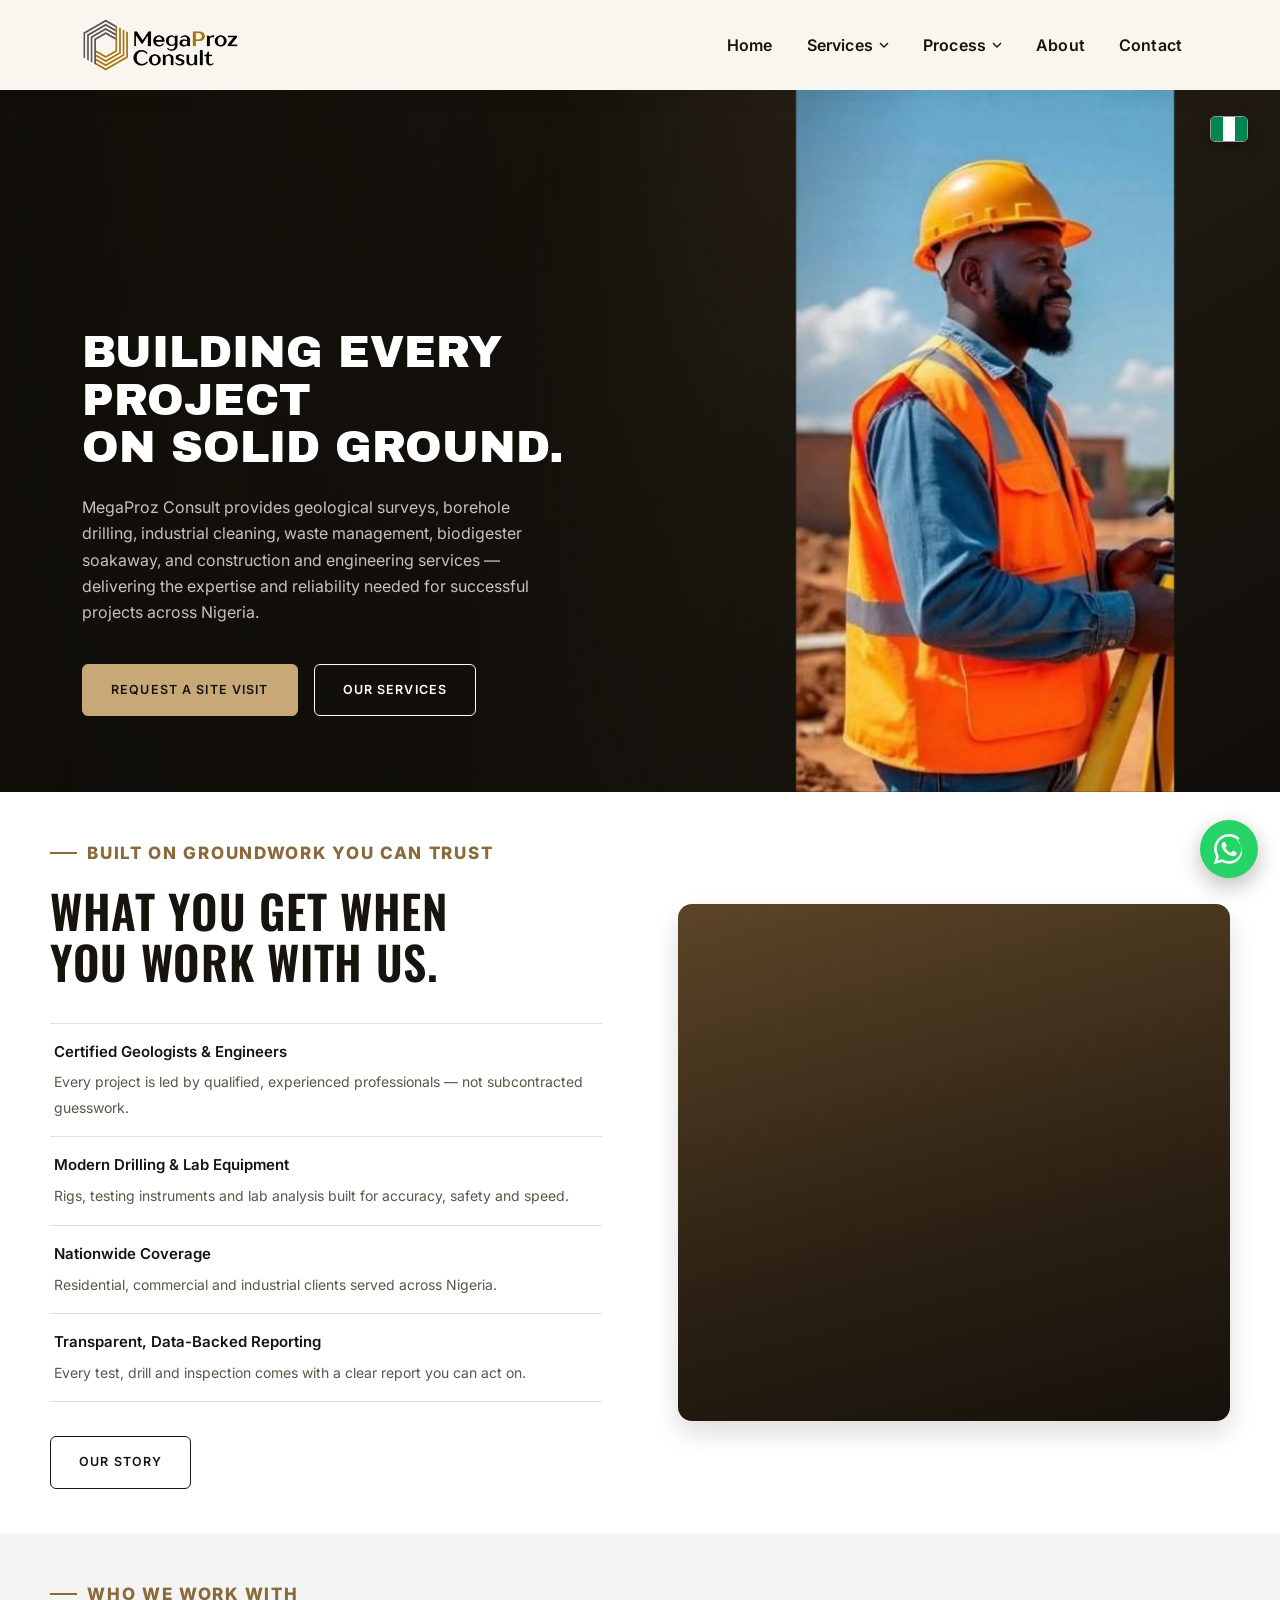
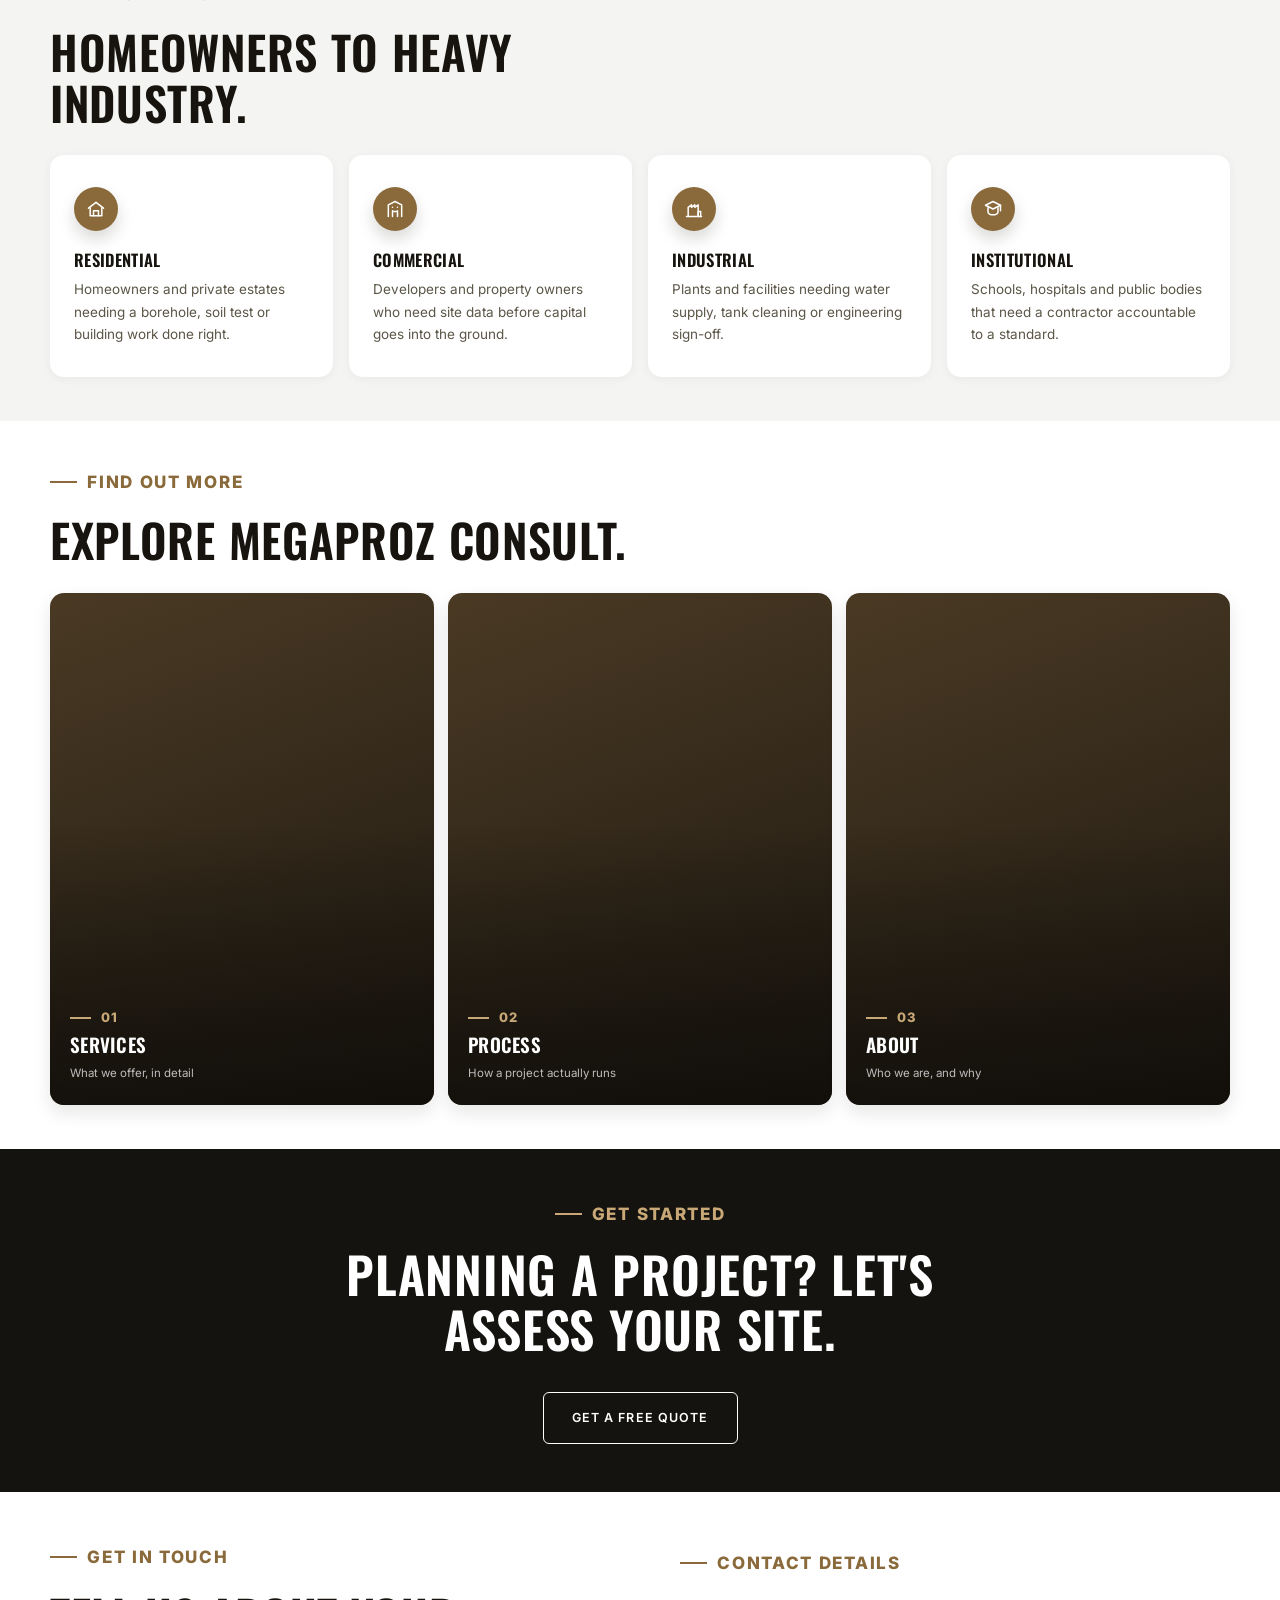
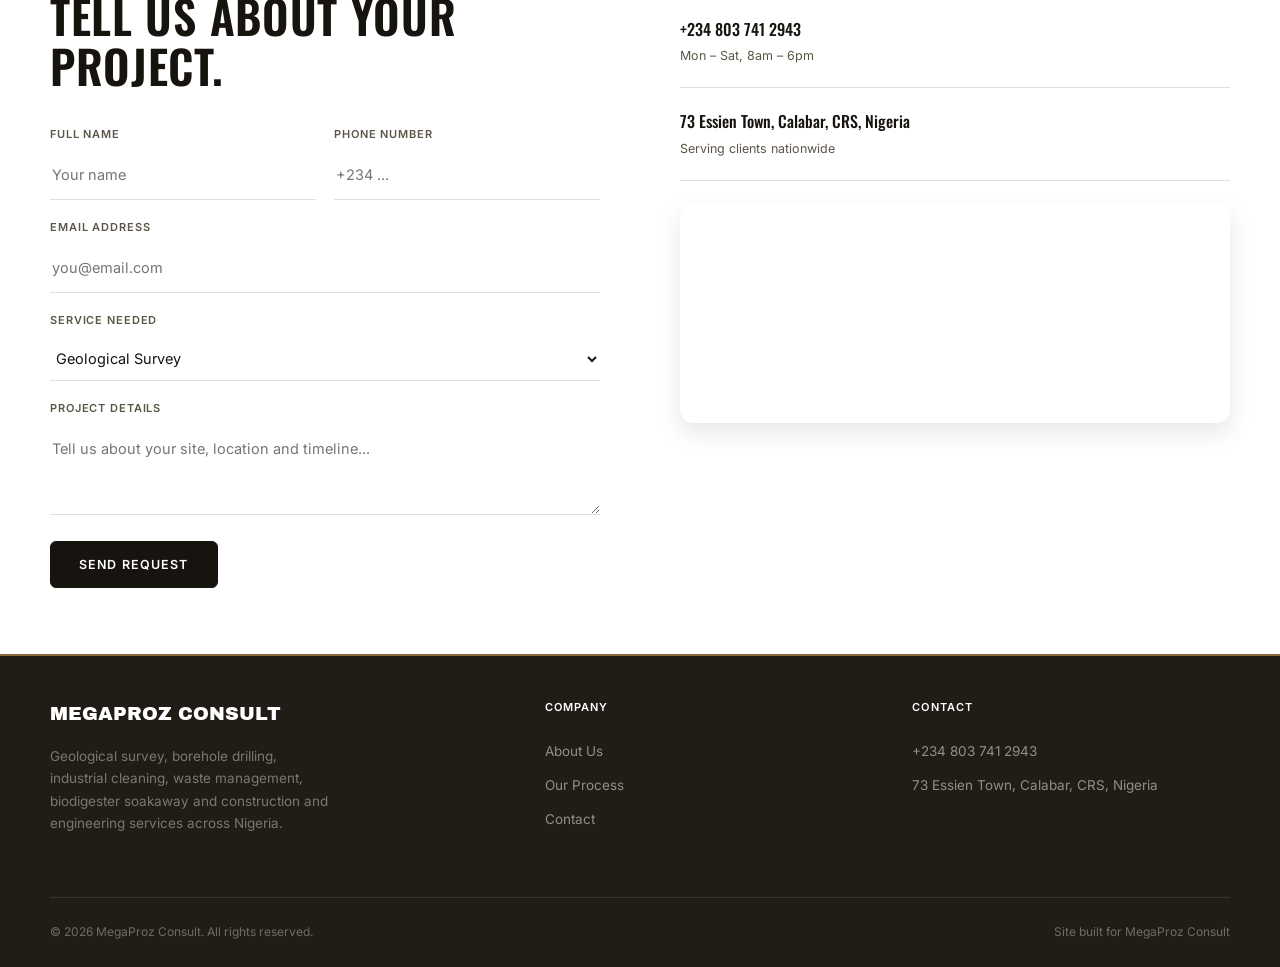
<file: index.html>
﻿<!DOCTYPE html>
<html lang="en">
<head>
<meta charset="UTF-8" />
<meta name="viewport" content="width=device-width, initial-scale=1.0" />
<title>MegaProz Consult — Geological Survey, Borehole Drilling &amp; Industrial Services in Nigeria</title>
<meta name="description" content="MegaProz Consult provides geological survey, borehole drilling, industrial cleaning, waste management, biodigester soakaway and construction and engineering services across Nigeria." />
<link rel="canonical" href="https://megaprozconsult.com/" />
<meta property="og:type" content="website" />
<meta property="og:site_name" content="MegaProz Consult" />
<meta property="og:title" content="MegaProz Consult — Geological Survey, Borehole Drilling &amp; Industrial Services in Nigeria" />
<meta property="og:description" content="MegaProz Consult provides geological survey, borehole drilling, industrial cleaning, waste management, biodigester soakaway and construction and engineering services across Nigeria." />
<meta property="og:url" content="https://megaprozconsult.com/" />
<meta property="og:image" content="https://megaprozconsult.com/images/og-image.jpg?v=2" />
<meta property="og:image:width" content="1200" />
<meta property="og:image:height" content="630" />
<meta name="twitter:card" content="summary_large_image" />
<meta name="twitter:title" content="MegaProz Consult — Geological Survey, Borehole Drilling &amp; Industrial Services in Nigeria" />
<meta name="twitter:description" content="MegaProz Consult provides geological survey, borehole drilling, industrial cleaning, waste management, biodigester soakaway and construction and engineering services across Nigeria." />
<meta name="twitter:image" content="https://megaprozconsult.com/images/og-image.jpg?v=2" />
<link rel="preconnect" href="https://fonts.googleapis.com">
<link rel="preconnect" href="https://fonts.gstatic.com" crossorigin>
<link href="https://fonts.googleapis.com/css2?family=Archivo+Black&family=Oswald:wght@500;600;700&family=Inter:wght@400;500;600&display=swap" rel="stylesheet">
<link rel="icon" href="images/favicon.png?v=3" type="image/png">
<link rel="apple-touch-icon" href="images/apple-touch-icon.png?v=2">
<link rel="stylesheet" href="css/styles.css">
<script type="application/ld+json">
{
  "@context": "https://schema.org",
  "@type": "ProfessionalService",
  "name": "MegaProz Consult",
  "image": "https://megaprozconsult.com/images/og-image.jpg",
  "url": "https://megaprozconsult.com/",
  "telephone": "+2348037412943",
  "priceRange": "$$",
  "address": {
    "@type": "PostalAddress",
    "streetAddress": "73 Essien Town",
    "addressLocality": "Calabar",
    "addressRegion": "Cross River State",
    "addressCountry": "NG"
  },
  "areaServed": "NG",
  "description": "MegaProz Consult provides geological survey, borehole drilling, industrial cleaning, waste management, biodigester soakaway and construction and engineering services across Nigeria.",
  "sameAs": [],
  "hasOfferCatalog": {
    "@type": "OfferCatalog",
    "name": "Services",
    "itemListElement": [
      { "@type": "Offer", "itemOffered": { "@type": "Service", "name": "Geological Survey" } },
      { "@type": "Offer", "itemOffered": { "@type": "Service", "name": "Borehole Drilling" } },
      { "@type": "Offer", "itemOffered": { "@type": "Service", "name": "Industrial Cleaning Services" } },
      { "@type": "Offer", "itemOffered": { "@type": "Service", "name": "Waste Management Services" } },
      { "@type": "Offer", "itemOffered": { "@type": "Service", "name": "Biodigester Soakaway" } },
      { "@type": "Offer", "itemOffered": { "@type": "Service", "name": "Construction & Engineering" } }
    ]
  }
}
</script>
</head>
<body>

<svg width="0" height="0" style="position:absolute">
  <filter id="grainFilter" x="0" y="0" width="100%" height="100%">
    <feTurbulence type="fractalNoise" baseFrequency="0.85" numOctaves="2" stitchTiles="stitch" result="noise"/>
    <feColorMatrix in="noise" type="matrix" values="0 0 0 0 1  0 0 0 0 1  0 0 0 0 1  0 0 0 0.06 0"/>
  </filter>
</svg>

<!-- ══════════════════ NAV ══════════════════ -->
<header class="nav">
  <div class="navrow">
    <a href="index.html" class="logo"><img src="images/logo.png" alt="MegaProz Consult" class="logo-img"></a>
    <ul class="navlinks">
      <li><a href="index.html" class="navtop">Home</a></li>
      <li class="has-dropdown">
        <a href="services.html" class="navtop">Services <svg class="chev" viewBox="0 0 10 6" fill="none"><path d="M1 1l4 4 4-4" stroke="currentColor" stroke-width="1.4"/></svg></a>
        <div class="dropdown grid2">
          <a href="services.html#geological-survey">Geological Survey</a>
          <a href="services.html#borehole-drilling">Borehole Drilling</a>
          <a href="services.html#industrial-cleaning">Industrial Cleaning Services</a>
          <a href="services.html#waste-management">Waste Management Services</a>
          <a href="services.html#biodigester-soakaway">Biodigester Soakaway</a>
          <a href="services.html#construction-engineering">Construction &amp; Engineering</a>
        </div>
      </li>
      <li class="has-dropdown">
        <a href="process.html" class="navtop">Process <svg class="chev" viewBox="0 0 10 6" fill="none"><path d="M1 1l4 4 4-4" stroke="currentColor" stroke-width="1.4"/></svg></a>
        <div class="dropdown grid2">
          <a href="process.html#site-assessment">Site Assessment</a>
          <a href="process.html#testing-investigation">Testing &amp; Investigation</a>
          <a href="process.html#execution">Execution</a>
          <a href="process.html#report">Report</a>
          <a href="process.html#handover">Handover</a>
        </div>
      </li>
      <li><a href="about.html" class="navtop">About</a></li>
      <li><a href="index.html#contact" class="navtop">Contact</a></li>
    </ul>
    <button class="navburger" aria-label="Menu">
      <svg width="20" height="20" viewBox="0 0 24 24" fill="none" stroke="currentColor" stroke-width="1.6"><path d="M3 12h18M3 6h18M3 18h18"/></svg>
    </button>
  </div>
  <nav class="mobilenav">
    <a href="index.html">Home</a>
    <details>
      <summary>Services</summary>
      <div class="sub">
        <a href="services.html#geological-survey">Geological Survey</a>
        <a href="services.html#borehole-drilling">Borehole Drilling</a>
        <a href="services.html#industrial-cleaning">Industrial Cleaning Services</a>
        <a href="services.html#waste-management">Waste Management Services</a>
        <a href="services.html#biodigester-soakaway">Biodigester Soakaway</a>
        <a href="services.html#construction-engineering">Construction &amp; Engineering</a>
      </div>
    </details>
    <details>
      <summary>Process</summary>
      <div class="sub">
        <a href="process.html#site-assessment">Site Assessment</a>
        <a href="process.html#testing-investigation">Testing &amp; Investigation</a>
        <a href="process.html#execution">Execution</a>
        <a href="process.html#report">Report</a>
        <a href="process.html#handover">Handover</a>
      </div>
    </details>
    <a href="about.html">About</a>
    <a href="index.html#contact">Contact</a>
  </nav>
</header>

<!-- ══════════════════ HERO ══════════════════ -->
<section class="hero">
  <div class="hero-photo" role="img" aria-label="MegaProz Consult surveyor with geological survey equipment on site" style="background-image:url('images/hero-survey.jpg')"></div>
  <div class="grain" style="filter:url(#grainFilter)"></div>
  <div class="hero-scrim"></div>
  <div class="ng-flag" title="Proudly Nigerian">
    <svg viewBox="0 0 3 2" preserveAspectRatio="none"><rect width="1" height="2" x="0" fill="#008751"/><rect width="1" height="2" x="1" fill="#ffffff"/><rect width="1" height="2" x="2" fill="#008751"/></svg>
  </div>
  <div class="hero-inner">
    <div class="hero-copy">
      <h1>Building Every Project<br/>on Solid Ground.</h1>
      <p>MegaProz Consult provides geological surveys, borehole drilling, industrial cleaning, waste management, biodigester soakaway, and construction and engineering services — delivering the expertise and reliability needed for successful projects across Nigeria.</p>
      <div class="hero-ctas">
        <a href="index.html#contact" class="btn btn-fill">Request A Site Visit</a>
        <a href="services.html" class="btn btn-light">Our Services</a>
      </div>
    </div>
  </div>
</section>

<!-- ══════════════════ INTRO / WHY US ══════════════════ -->
<section class="intro reveal">
  <div class="intro-inner">
    <div>
      <div class="eyebrow">Built On Groundwork You Can Trust</div>
      <h2>What You Get When You Work With Us.</h2>
      <div class="feature-list">
        <div class="feature-row">
          <b>Certified Geologists &amp; Engineers</b>
          <span>Every project is led by qualified, experienced professionals — not subcontracted guesswork.</span>
        </div>
        <div class="feature-row">
          <b>Modern Drilling &amp; Lab Equipment</b>
          <span>Rigs, testing instruments and lab analysis built for accuracy, safety and speed.</span>
        </div>
        <div class="feature-row">
          <b>Nationwide Coverage</b>
          <span>Residential, commercial and industrial clients served across Nigeria.</span>
        </div>
        <div class="feature-row">
          <b>Transparent, Data-Backed Reporting</b>
          <span>Every test, drill and inspection comes with a clear report you can act on.</span>
        </div>
      </div>
      <a href="about.html" class="btn btn-dark" style="margin-top:34px">Our Story</a>
    </div>
    <div class="photo-panel">
      <div class="img" role="img" aria-label="MegaProz Consult field equipment and site work" style="background-image:url('https://images.unsplash.com/photo-1562237553-36ad661d6f2c?auto=format&fit=crop&w=1000&q=70')"></div>
      <div class="grain" style="filter:url(#grainFilter)"></div>
    </div>
  </div>
</section>

<!-- ══════════════════ WHO WE SERVE (new — not duplicated on any subpage) ══ -->
<section class="who-serve reveal">
  <div class="section-head" style="margin-bottom:0">
    <div class="eyebrow">Who We Work With</div>
    <h2>Homeowners To Heavy Industry.</h2>
  </div>
  <div class="who-grid">
    <div class="who-item">
      <div class="wicon"><svg viewBox="0 0 24 24" fill="none" stroke-width="1.8" stroke-linecap="round" stroke-linejoin="round"><path d="M3 11l9-7 9 7"/><path d="M5 10v10h14V10"/><path d="M9 20v-6h6v6"/></svg></div>
      <h3>Residential</h3>
      <p>Homeowners and private estates needing a borehole, soil test or building work done right.</p>
    </div>
    <div class="who-item">
      <div class="wicon"><svg viewBox="0 0 24 24" fill="none" stroke-width="1.8" stroke-linecap="round" stroke-linejoin="round"><path d="M4 21V7l8-4 8 4v14"/><path d="M9 21v-6h6v6"/><path d="M9 10h.01M15 10h.01M9 14h.01M15 14h.01"/></svg></div>
      <h3>Commercial</h3>
      <p>Developers and property owners who need site data before capital goes into the ground.</p>
    </div>
    <div class="who-item">
      <div class="wicon"><svg viewBox="0 0 24 24" fill="none" stroke-width="1.8" stroke-linecap="round" stroke-linejoin="round"><path d="M3 21h18"/><path d="M5 21V10l4-3v3l4-3v3l4-3v13"/><path d="M17 21v-6h3v6"/></svg></div>
      <h3>Industrial</h3>
      <p>Plants and facilities needing water supply, tank cleaning or engineering sign-off.</p>
    </div>
    <div class="who-item">
      <div class="wicon"><svg viewBox="0 0 24 24" fill="none" stroke-width="1.8" stroke-linecap="round" stroke-linejoin="round"><path d="M12 3l9 4.5-9 4.5-9-4.5z"/><path d="M6 10.5V16c0 1.5 2.7 3 6 3s6-1.5 6-3v-5.5"/><path d="M21 7.5V14"/></svg></div>
      <h3>Institutional</h3>
      <p>Schools, hospitals and public bodies that need a contractor accountable to a standard.</p>
    </div>
  </div>
</section>

<!-- ══════════════════ EXPLORE — entry points to the real subpages, ══════
     not a rehash of them. Each card is one line, not a full write-up. ══ -->
<section class="explore reveal">
  <div class="section-head">
    <div class="eyebrow">Find Out More</div>
    <h2>Explore MegaProz Consult.</h2>
  </div>
  <div class="explore-grid">
    <a class="explore-card" href="services.html">
      <div class="img" role="img" aria-label="Borehole drilling services" style="background-image:url('https://images.unsplash.com/photo-1776196463688-5f21c9632c75?auto=format&fit=crop&w=1400&q=78')"></div>
      <div class="scrim"></div>
      <div class="explore-card-inner">
        <div class="eyebrow">01</div>
        <h3>Services</h3>
        <span>What we offer, in detail</span>
      </div>
    </a>
    <a class="explore-card" href="process.html">
      <div class="img" role="img" aria-label="Our project process from assessment to handover" style="background-image:url('https://images.unsplash.com/photo-1545186070-de624ed19875?auto=format&fit=crop&w=1400&q=78')"></div>
      <div class="scrim"></div>
      <div class="explore-card-inner">
        <div class="eyebrow">02</div>
        <h3>Process</h3>
        <span>How a project actually runs</span>
      </div>
    </a>
    <a class="explore-card" href="about.html">
      <div class="img" role="img" aria-label="About MegaProz Consult, who we are and why" style="background-image:url('https://images.unsplash.com/photo-1526593714223-37c814d5aea9?auto=format&fit=crop&w=1400&q=78')"></div>
      <div class="scrim"></div>
      <div class="explore-card-inner">
        <div class="eyebrow">03</div>
        <h3>About</h3>
        <span>Who we are, and why</span>
      </div>
    </a>
  </div>
</section>

<!-- ══════════════════ CTA STRIP ══════════════════ -->
<section class="cta-strip reveal">
  <div class="eyebrow">Get Started</div>
  <h2>Planning a project? Let's assess your site.</h2>
  <a href="index.html#contact" class="btn btn-light">Get A Free Quote</a>
</section>

<!-- ══════════════════ CONTACT ══════════════════ -->
<section class="contact reveal" id="contact">
  <div class="contact-inner">
    <div>
      <div class="eyebrow">Get In Touch</div>
      <h2>Tell Us About Your Project.</h2>
      <form class="form-grid" id="contactForm" action="https://formspree.io/f/xdenoypo" method="POST">
        <input type="hidden" name="_subject" value="New enquiry from megaprozconsult.com" />
        <div>
          <label for="name">Full Name</label>
          <input id="name" name="name" type="text" placeholder="Your name" required />
        </div>
        <div>
          <label for="phone">Phone Number</label>
          <input id="phone" name="phone" type="tel" placeholder="+234 ..." required />
        </div>
        <div class="full">
          <label for="email">Email Address</label>
          <input id="email" name="email" type="email" placeholder="you@email.com" required />
        </div>
        <div class="full">
          <label for="service">Service Needed</label>
          <select id="service" name="service">
            <option>Geological Survey</option>
            <option>Borehole Drilling</option>
            <option>Industrial Cleaning Services</option>
            <option>Waste Management Services</option>
            <option>Biodigester Soakaway</option>
            <option>Construction &amp; Engineering</option>
            <option>Other / Not Sure Yet</option>
          </select>
        </div>
        <div class="full">
          <label for="message">Project Details</label>
          <textarea id="message" name="message" placeholder="Tell us about your site, location and timeline..."></textarea>
        </div>
        <div class="full">
          <button type="submit" class="btn btn-fill">Send Request</button>
        </div>
        <div class="full form-status" id="formStatus" role="status" aria-live="polite"></div>
      </form>
    </div>

    <div class="contact-side">
      <div class="eyebrow">Contact Details</div>
      <!-- Placeholder contact info — replace with MegaProz Consult's real details. -->
      <div class="contact-row"><b>+234 803 741 2943</b><span>Mon – Sat, 8am – 6pm</span></div>
      <div class="contact-row"><b>73 Essien Town, Calabar, CRS, Nigeria</b><span>Serving clients nationwide</span></div>
      <div class="contact-map">
        <iframe src="https://www.google.com/maps?q=Essien+Town,+Calabar,+Cross+River+State,+Nigeria&output=embed" loading="lazy" referrerpolicy="no-referrer-when-downgrade" title="MegaProz Consult location"></iframe>
      </div>
    </div>
  </div>
</section>

<!-- ══════════════════ FOOTER ══════════════════ -->
<footer>
  <div class="foot-inner">
    <div>
      <a href="index.html" class="logo">MegaProz Consult</a>
      <p>Geological survey, borehole drilling, industrial cleaning, waste management, biodigester soakaway and construction and engineering services across Nigeria.</p>
    </div>
    <div class="foot-col">
      <h4>Company</h4>
      <a href="about.html">About Us</a>
      <a href="process.html">Our Process</a>
      <a href="index.html#contact">Contact</a>
    </div>
    <div class="foot-col">
      <h4>Contact</h4>
      <a href="tel:+2348037412943">+234 803 741 2943</a>
      <a href="#">73 Essien Town, Calabar, CRS, Nigeria</a>
    </div>
  </div>
  <div class="foot-bottom">
    <span>© <span id="year"></span> MegaProz Consult. All rights reserved.</span>
    <span>Site built for MegaProz Consult</span>
  </div>
</footer>

<a class="wa-float" href="https://wa.me/2348037412943?text=Hi%20MegaProz%20Consult%2C%20I%27d%20like%20to%20ask%20about%20a%20project." target="_blank" rel="noopener" aria-label="Chat with us on WhatsApp">
  <svg viewBox="0 0 24 24" fill="#fff"><path d="M17.472 14.382c-.297-.149-1.758-.868-2.03-.967-.273-.099-.471-.148-.67.15-.198.297-.767.966-.94 1.164-.173.199-.347.223-.644.075-.297-.149-1.255-.463-2.39-1.475-.883-.788-1.48-1.761-1.653-2.059-.173-.297-.018-.458.13-.606.134-.133.298-.347.446-.52.149-.174.198-.298.298-.497.099-.198.05-.372-.025-.521-.075-.148-.669-1.611-.916-2.206-.242-.579-.487-.5-.669-.51-.173-.008-.371-.01-.57-.01-.198 0-.52.074-.792.372-.272.297-1.04 1.016-1.04 2.479 0 1.462 1.065 2.875 1.213 3.074.149.198 2.096 3.2 5.077 4.487.709.306 1.262.489 1.694.625.712.227 1.36.195 1.871.118.571-.085 1.758-.719 2.006-1.413.248-.694.248-1.289.173-1.413-.074-.124-.272-.198-.57-.347z"/><path d="M20.52 3.449C12.831-3.984.106 1.407.101 11.892c0 2.096.549 4.14 1.595 5.945L0 24l6.335-1.652a11.85 11.85 0 0 0 5.683 1.448h.005c9.68 0 14.29-11.85 6.497-18.347zM12.023 21.785h-.004a9.87 9.87 0 0 1-5.031-1.378l-.361-.214-3.741.98.999-3.648-.235-.375a9.86 9.86 0 0 1-1.51-5.26c0-5.45 4.436-9.884 9.888-9.884a9.82 9.82 0 0 1 6.99 2.898 9.82 9.82 0 0 1 2.893 6.994c-.003 5.45-4.437 9.887-9.888 9.887z"/></svg>
</a>
<script src="js/main.js"></script>
</body>
</html>
</file>
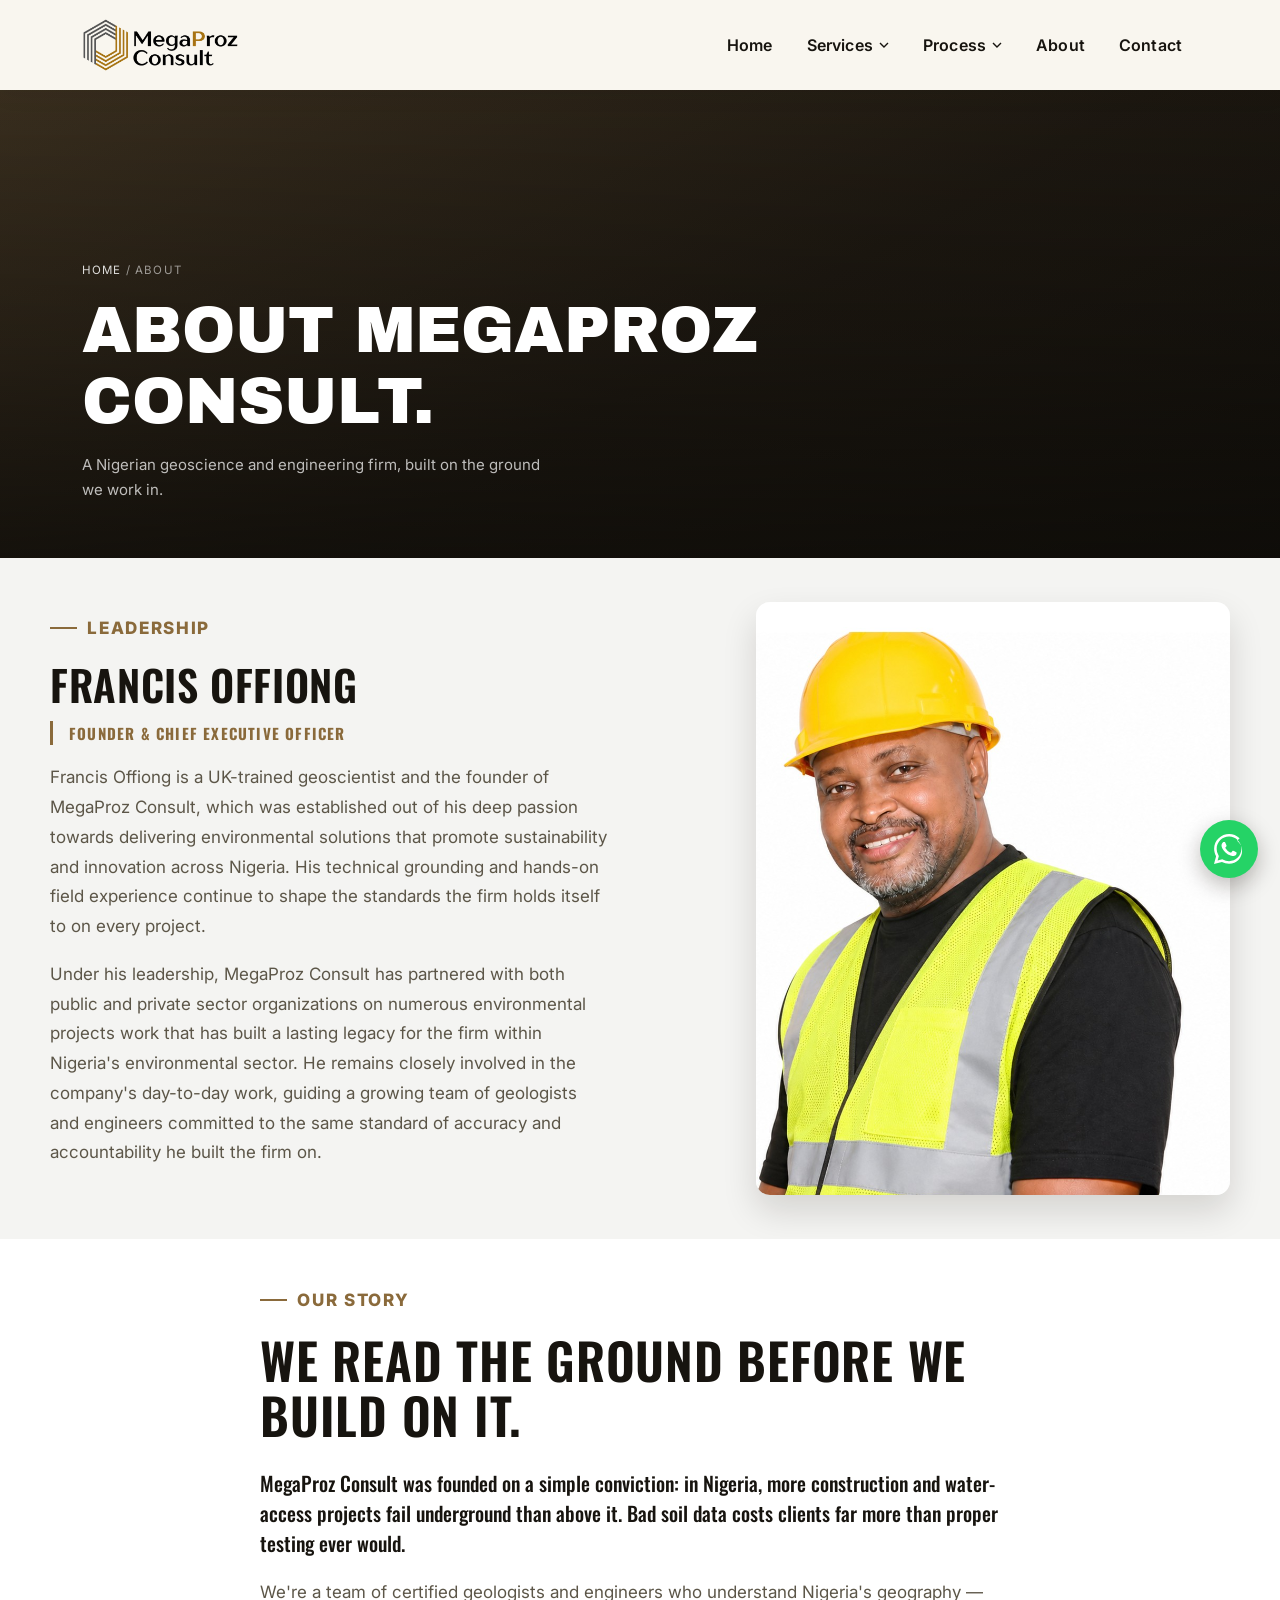
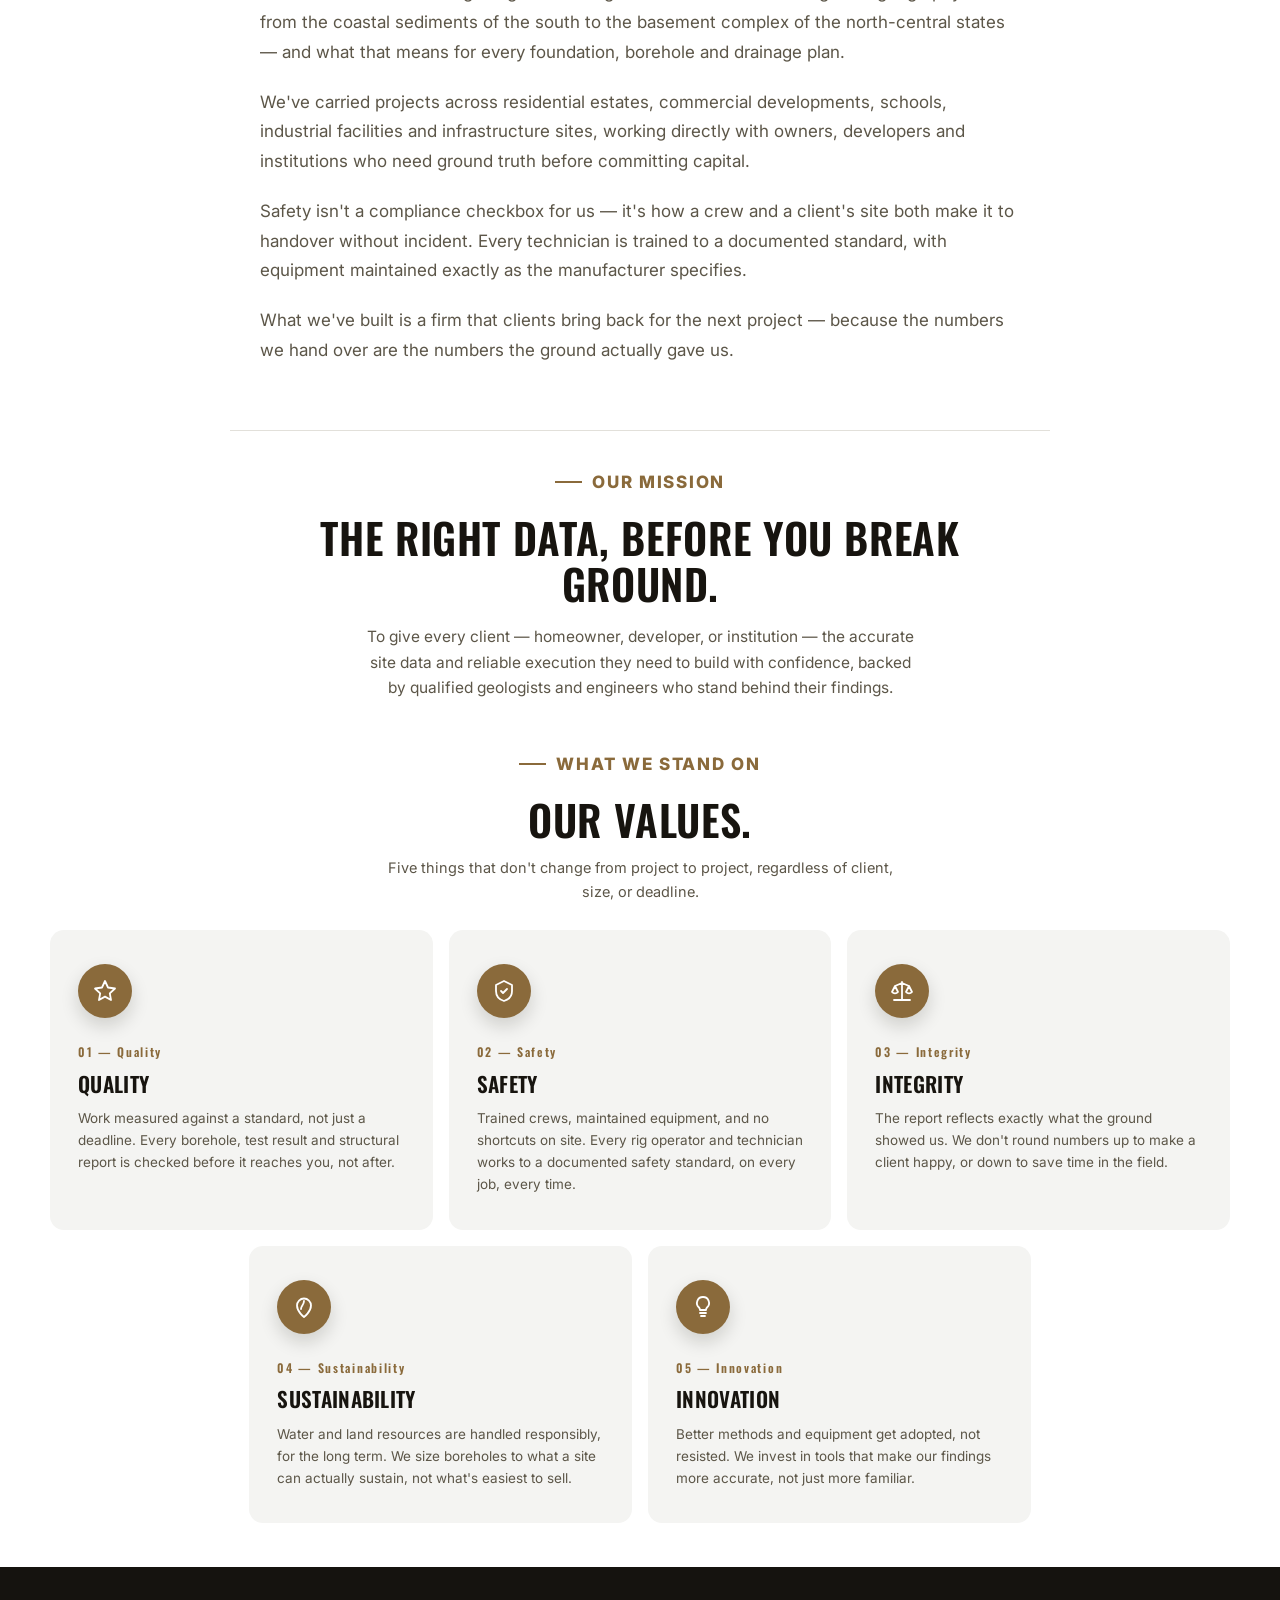
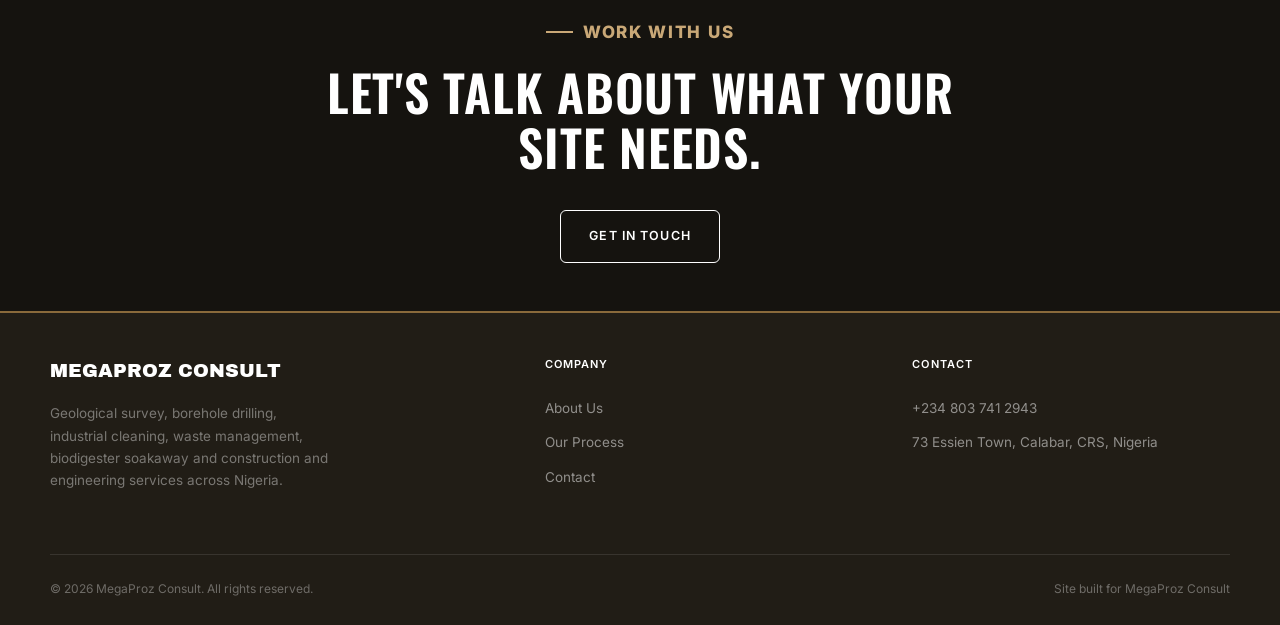
<file: about.html>
﻿<!DOCTYPE html>
<html lang="en">
<head>
<meta charset="UTF-8" />
<meta name="viewport" content="width=device-width, initial-scale=1.0" />
<title>About Us — MegaProz Consult</title>
<meta name="description" content="MegaProz Consult is a Nigerian geoscience and engineering firm — our story, mission and values." />
<link rel="canonical" href="https://megaprozconsult.com/about.html" />
<meta property="og:type" content="website" />
<meta property="og:site_name" content="MegaProz Consult" />
<meta property="og:title" content="About Us — MegaProz Consult" />
<meta property="og:description" content="MegaProz Consult is a Nigerian geoscience and engineering firm — our story, mission and values." />
<meta property="og:url" content="https://megaprozconsult.com/about.html" />
<meta property="og:image" content="https://megaprozconsult.com/images/og-image.jpg?v=2" />
<meta property="og:image:width" content="1200" />
<meta property="og:image:height" content="630" />
<meta name="twitter:card" content="summary_large_image" />
<meta name="twitter:title" content="About Us — MegaProz Consult" />
<meta name="twitter:description" content="MegaProz Consult is a Nigerian geoscience and engineering firm — our story, mission and values." />
<meta name="twitter:image" content="https://megaprozconsult.com/images/og-image.jpg?v=2" />
<link rel="preconnect" href="https://fonts.googleapis.com">
<link rel="preconnect" href="https://fonts.gstatic.com" crossorigin>
<link href="https://fonts.googleapis.com/css2?family=Archivo+Black&family=Oswald:wght@500;600;700&family=Inter:wght@400;500;600&display=swap" rel="stylesheet">
<link rel="icon" href="images/favicon.png?v=3" type="image/png">
<link rel="apple-touch-icon" href="images/apple-touch-icon.png?v=2">
<link rel="stylesheet" href="css/styles.css">
</head>
<body>

<svg width="0" height="0" style="position:absolute">
  <filter id="grainFilter" x="0" y="0" width="100%" height="100%">
    <feTurbulence type="fractalNoise" baseFrequency="0.85" numOctaves="2" stitchTiles="stitch" result="noise"/>
    <feColorMatrix in="noise" type="matrix" values="0 0 0 0 1  0 0 0 0 1  0 0 0 0 1  0 0 0 0.06 0"/>
  </filter>
</svg>

<header class="nav">
  <div class="navrow">
    <a href="index.html" class="logo"><img src="images/logo.png" alt="MegaProz Consult" class="logo-img"></a>
    <ul class="navlinks">
      <li><a href="index.html" class="navtop">Home</a></li>
      <li class="has-dropdown">
        <a href="services.html" class="navtop">Services <svg class="chev" viewBox="0 0 10 6" fill="none"><path d="M1 1l4 4 4-4" stroke="currentColor" stroke-width="1.4"/></svg></a>
        <div class="dropdown grid2">
          <a href="services.html#geological-survey">Geological Survey</a>
          <a href="services.html#borehole-drilling">Borehole Drilling</a>
          <a href="services.html#industrial-cleaning">Industrial Cleaning Services</a>
          <a href="services.html#waste-management">Waste Management Services</a>
          <a href="services.html#biodigester-soakaway">Biodigester Soakaway</a>
          <a href="services.html#construction-engineering">Construction &amp; Engineering</a>
        </div>
      </li>
      <li class="has-dropdown">
        <a href="process.html" class="navtop">Process <svg class="chev" viewBox="0 0 10 6" fill="none"><path d="M1 1l4 4 4-4" stroke="currentColor" stroke-width="1.4"/></svg></a>
        <div class="dropdown grid2">
          <a href="process.html#site-assessment">Site Assessment</a>
          <a href="process.html#testing-investigation">Testing &amp; Investigation</a>
          <a href="process.html#execution">Execution</a>
          <a href="process.html#report">Report</a>
          <a href="process.html#handover">Handover</a>
        </div>
      </li>
      <li><a href="about.html" class="navtop">About</a></li>
      <li><a href="index.html#contact" class="navtop">Contact</a></li>
    </ul>
    <button class="navburger" aria-label="Menu">
      <svg width="20" height="20" viewBox="0 0 24 24" fill="none" stroke="currentColor" stroke-width="1.6"><path d="M3 12h18M3 6h18M3 18h18"/></svg>
    </button>
  </div>
  <nav class="mobilenav">
    <a href="index.html">Home</a>
    <details>
      <summary>Services</summary>
      <div class="sub">
        <a href="services.html#geological-survey">Geological Survey</a>
        <a href="services.html#borehole-drilling">Borehole Drilling</a>
        <a href="services.html#industrial-cleaning">Industrial Cleaning Services</a>
        <a href="services.html#waste-management">Waste Management Services</a>
        <a href="services.html#biodigester-soakaway">Biodigester Soakaway</a>
        <a href="services.html#construction-engineering">Construction &amp; Engineering</a>
      </div>
    </details>
    <details>
      <summary>Process</summary>
      <div class="sub">
        <a href="process.html#site-assessment">Site Assessment</a>
        <a href="process.html#testing-investigation">Testing &amp; Investigation</a>
        <a href="process.html#execution">Execution</a>
        <a href="process.html#report">Report</a>
        <a href="process.html#handover">Handover</a>
      </div>
    </details>
    <a href="about.html">About</a>
    <a href="index.html#contact">Contact</a>
  </nav>
</header>

<section class="page-hero" style="min-height:52vh">
  <div class="photo" role="img" aria-label="About MegaProz Consult" style="background-image:url('https://images.unsplash.com/photo-1602497485099-e41a116a272c?auto=format&fit=crop&w=1800&q=70')"></div>
  <div class="grain" style="filter:url(#grainFilter)"></div>
  <div class="scrim"></div>
  <div class="page-hero-inner">
    <div class="crumb"><a href="index.html">Home</a> / About</div>
    <h1>About MegaProz Consult.</h1>
    <p>A Nigerian geoscience and engineering firm, built on the ground we work in.</p>
  </div>
</section>

<section class="leader">
  <div class="leader-inner">
    <div class="leader-photo">
      <div class="img" role="img" aria-label="Francis Offiong, Founder and Chief Executive Officer of MegaProz Consult" style="background-image:url('images/francis-offiong.jpg')"></div>
    </div>
    <div class="leader-text">
      <div class="eyebrow">Leadership</div>
      <h2>Francis Offiong</h2>
      <span class="leader-role">Founder &amp; Chief Executive Officer</span>
      <p>Francis Offiong is a UK-trained geoscientist and the founder of MegaProz Consult, which was established out of his deep passion towards delivering environmental solutions that promote sustainability and innovation across Nigeria. His technical grounding and hands-on field experience continue to shape the standards the firm holds itself to on every project.</p>
      <p>Under his leadership, MegaProz Consult has partnered with both public and private sector organizations on numerous environmental projects work that has built a lasting legacy for the firm within Nigeria's environmental sector. He remains closely involved in the company's day-to-day work, guiding a growing team of geologists and engineers committed to the same standard of accuracy and accountability he built the firm on.</p>
    </div>
  </div>
</section>

<section class="story reveal">
  <div class="story-inner">
    <div class="eyebrow">Our Story</div>
    <h2>We Read The Ground Before We Build On It.</h2>
    <p class="lead">MegaProz Consult was founded on a simple conviction: in Nigeria, more construction and water-access projects fail underground than above it. Bad soil data costs clients far more than proper testing ever would.</p>
    <p>We're a team of certified geologists and engineers who understand Nigeria's geography — from the coastal sediments of the south to the basement complex of the north-central states — and what that means for every foundation, borehole and drainage plan.</p>
    <p>We've carried projects across residential estates, commercial developments, schools, industrial facilities and infrastructure sites, working directly with owners, developers and institutions who need ground truth before committing capital.</p>
    <p>Safety isn't a compliance checkbox for us — it's how a crew and a client's site both make it to handover without incident. Every technician is trained to a documented standard, with equipment maintained exactly as the manufacturer specifies.</p>
    <p>What we've built is a firm that clients bring back for the next project — because the numbers we hand over are the numbers the ground actually gave us.</p>
  </div>
</section>





<section class="mission reveal">
  <div class="mission-inner">
    <div class="eyebrow">Our Mission</div>
    <h2>The Right Data, Before You Break Ground.</h2>
    <p class="mission-copy">To give every client — homeowner, developer, or institution — the accurate site data and reliable execution they need to build with confidence, backed by qualified geologists and engineers who stand behind their findings.</p>
  </div>
</section>

<section class="values-section reveal">
  <div class="values-head">
    <div class="eyebrow">What We Stand On</div>
    <h2>Our Values.</h2>
    <p>Five things that don't change from project to project, regardless of client, size, or deadline.</p>
  </div>
  <div class="values-grid">
    <div class="value-item">
      <div class="vicon"><svg viewBox="0 0 24 24" fill="none" stroke-width="1.8" stroke-linecap="round" stroke-linejoin="round"><path d="M12 2l3 6.5 7 1-5.2 4.9L18 21l-6-3.4L6 21l1.2-6.6L2 9.5l7-1z"/></svg></div>
      <span class="vn">01 — Quality</span>
      <h3>Quality</h3>
      <p>Work measured against a standard, not just a deadline. Every borehole, test result and structural report is checked before it reaches you, not after.</p>
    </div>
    <div class="value-item">
      <div class="vicon"><svg viewBox="0 0 24 24" fill="none" stroke-width="1.8" stroke-linecap="round" stroke-linejoin="round"><path d="M12 2l8 4v6c0 5-3.4 8.6-8 10-4.6-1.4-8-5-8-10V6z"/><path d="M9 12l2 2 4-4"/></svg></div>
      <span class="vn">02 — Safety</span>
      <h3>Safety</h3>
      <p>Trained crews, maintained equipment, and no shortcuts on site. Every rig operator and technician works to a documented safety standard, on every job, every time.</p>
    </div>
    <div class="value-item">
      <div class="vicon"><svg viewBox="0 0 24 24" fill="none" stroke-width="1.8" stroke-linecap="round" stroke-linejoin="round"><path d="M12 3v18M5 7l-3 6a4 4 0 0 0 6 0zM19 7l-3 6a4 4 0 0 0 6 0zM5 7l7-3 7 3M4 21h16"/></svg></div>
      <span class="vn">03 — Integrity</span>
      <h3>Integrity</h3>
      <p>The report reflects exactly what the ground showed us. We don't round numbers up to make a client happy, or down to save time in the field.</p>
    </div>
    <div class="value-item">
      <div class="vicon"><svg viewBox="0 0 24 24" fill="none" stroke-width="1.8" stroke-linecap="round" stroke-linejoin="round"><path d="M12 22s7-5.3 7-11.5A7 7 0 0 0 5 10.5C5 16.7 12 22 12 22z"/><path d="M12 6c0 4-3 5-3 8"/></svg></div>
      <span class="vn">04 — Sustainability</span>
      <h3>Sustainability</h3>
      <p>Water and land resources are handled responsibly, for the long term. We size boreholes to what a site can actually sustain, not what's easiest to sell.</p>
    </div>
    <div class="value-item">
      <div class="vicon"><svg viewBox="0 0 24 24" fill="none" stroke-width="1.8" stroke-linecap="round" stroke-linejoin="round"><path d="M9 18h6M10 21h4M12 2a6 6 0 0 0-4 10.5c.6.6 1 1.5 1 2.5h6c0-1 .4-1.9 1-2.5A6 6 0 0 0 12 2z"/></svg></div>
      <span class="vn">05 — Innovation</span>
      <h3>Innovation</h3>
      <p>Better methods and equipment get adopted, not resisted. We invest in tools that make our findings more accurate, not just more familiar.</p>
    </div>
  </div>
</section>

<section class="cta-strip reveal">
  <div class="eyebrow">Work With Us</div>
  <h2>Let's talk about what your site needs.</h2>
  <a href="index.html#contact" class="btn btn-light">Get In Touch</a>
</section>

<footer>
  <div class="foot-inner">
    <div>
      <a href="index.html" class="logo">MegaProz Consult</a>
      <p>Geological survey, borehole drilling, industrial cleaning, waste management, biodigester soakaway and construction and engineering services across Nigeria.</p>
    </div>
    <div class="foot-col">
      <h4>Company</h4>
      <a href="about.html">About Us</a>
      <a href="process.html">Our Process</a>
      <a href="index.html#contact">Contact</a>
    </div>
    <div class="foot-col">
      <h4>Contact</h4>
      <a href="tel:+2348037412943">+234 803 741 2943</a>
      <a href="#">73 Essien Town, Calabar, CRS, Nigeria</a>
    </div>
  </div>
  <div class="foot-bottom">
    <span>© <span id="year"></span> MegaProz Consult. All rights reserved.</span>
    <span>Site built for MegaProz Consult</span>
  </div>
</footer>

<a class="wa-float" href="https://wa.me/2348037412943?text=Hi%20MegaProz%20Consult%2C%20I%27d%20like%20to%20ask%20about%20a%20project." target="_blank" rel="noopener" aria-label="Chat with us on WhatsApp">
  <svg viewBox="0 0 24 24" fill="#fff"><path d="M17.472 14.382c-.297-.149-1.758-.868-2.03-.967-.273-.099-.471-.148-.67.15-.198.297-.767.966-.94 1.164-.173.199-.347.223-.644.075-.297-.149-1.255-.463-2.39-1.475-.883-.788-1.48-1.761-1.653-2.059-.173-.297-.018-.458.13-.606.134-.133.298-.347.446-.52.149-.174.198-.298.298-.497.099-.198.05-.372-.025-.521-.075-.148-.669-1.611-.916-2.206-.242-.579-.487-.5-.669-.51-.173-.008-.371-.01-.57-.01-.198 0-.52.074-.792.372-.272.297-1.04 1.016-1.04 2.479 0 1.462 1.065 2.875 1.213 3.074.149.198 2.096 3.2 5.077 4.487.709.306 1.262.489 1.694.625.712.227 1.36.195 1.871.118.571-.085 1.758-.719 2.006-1.413.248-.694.248-1.289.173-1.413-.074-.124-.272-.198-.57-.347z"/><path d="M20.52 3.449C12.831-3.984.106 1.407.101 11.892c0 2.096.549 4.14 1.595 5.945L0 24l6.335-1.652a11.85 11.85 0 0 0 5.683 1.448h.005c9.68 0 14.29-11.85 6.497-18.347zM12.023 21.785h-.004a9.87 9.87 0 0 1-5.031-1.378l-.361-.214-3.741.98.999-3.648-.235-.375a9.86 9.86 0 0 1-1.51-5.26c0-5.45 4.436-9.884 9.888-9.884a9.82 9.82 0 0 1 6.99 2.898 9.82 9.82 0 0 1 2.893 6.994c-.003 5.45-4.437 9.887-9.888 9.887z"/></svg>
</a>
<script src="js/main.js"></script>
</body>
</html>
</file>
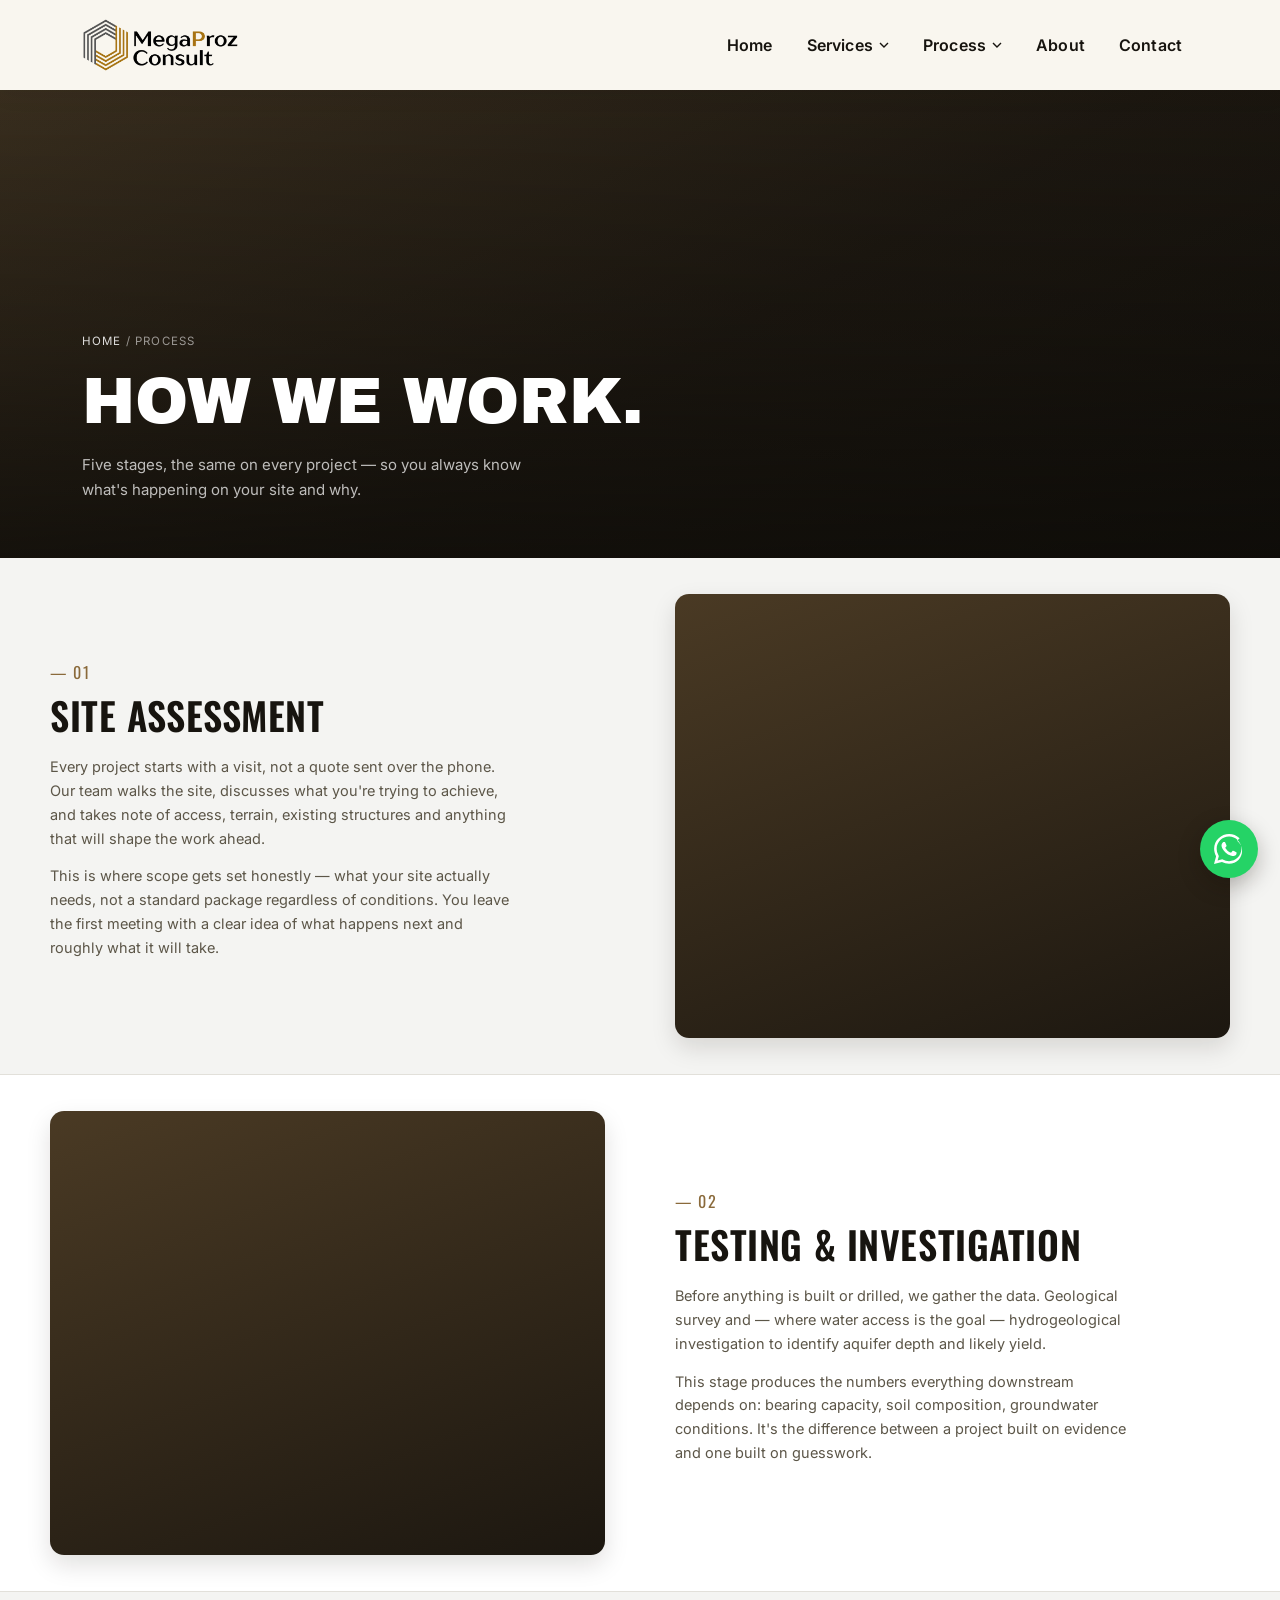
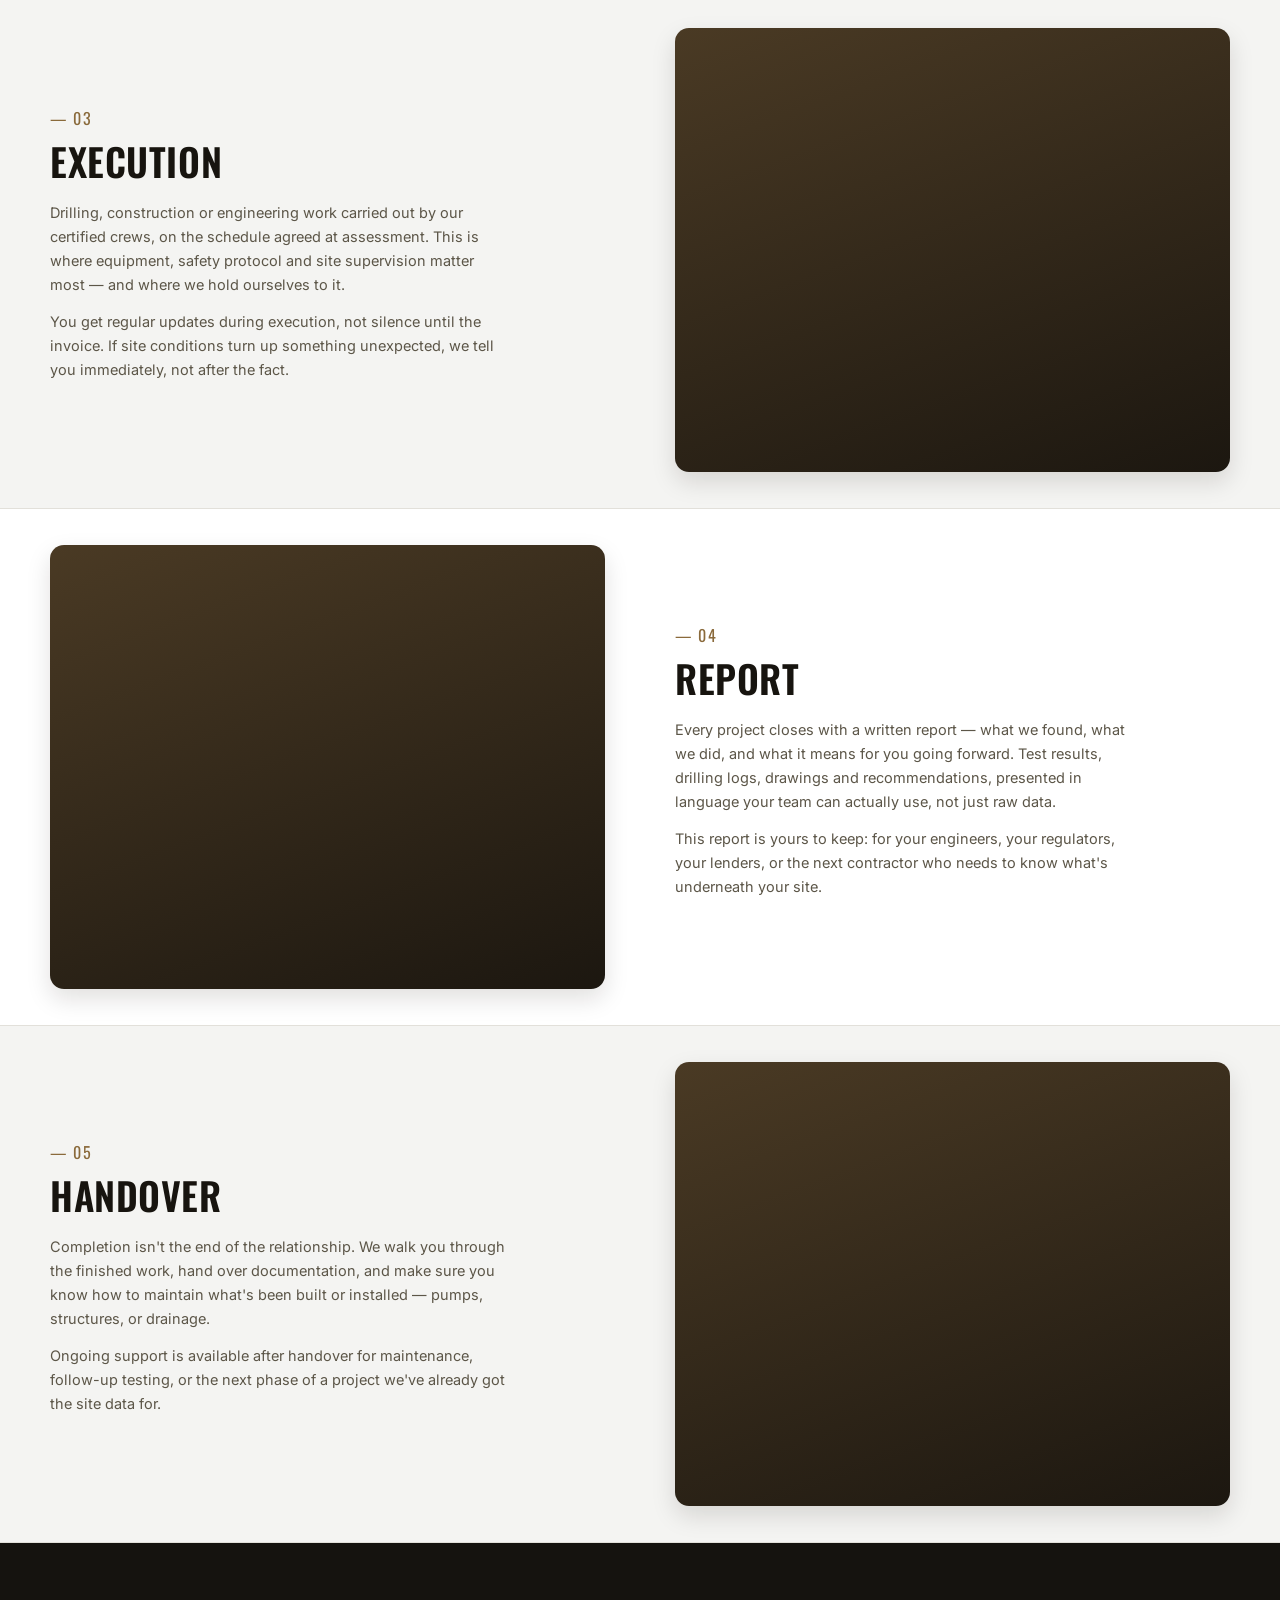
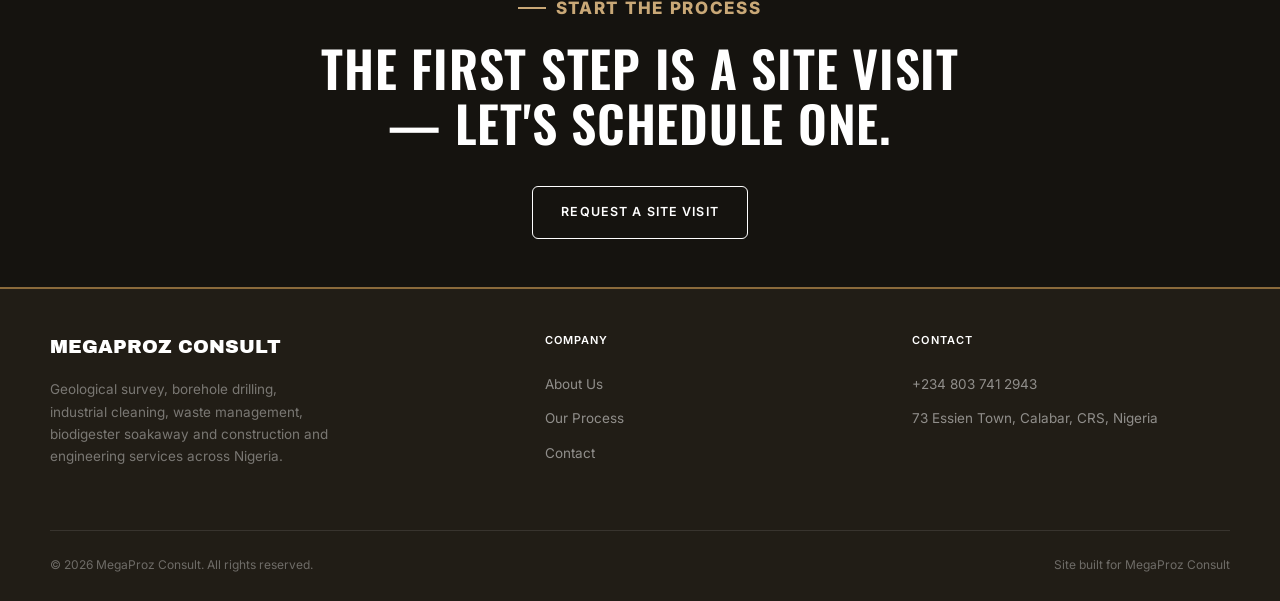
<file: process.html>
﻿<!DOCTYPE html>
<html lang="en">
<head>
<meta charset="UTF-8" />
<meta name="viewport" content="width=device-width, initial-scale=1.0" />
<title>Our Process — MegaProz Consult</title>
<meta name="description" content="How MegaProz Consult works: site assessment, testing and investigation, execution, reporting and handover." />
<link rel="canonical" href="https://megaprozconsult.com/process.html" />
<meta property="og:type" content="website" />
<meta property="og:site_name" content="MegaProz Consult" />
<meta property="og:title" content="Our Process — MegaProz Consult" />
<meta property="og:description" content="How MegaProz Consult works: site assessment, testing and investigation, execution, reporting and handover." />
<meta property="og:url" content="https://megaprozconsult.com/process.html" />
<meta property="og:image" content="https://megaprozconsult.com/images/og-image.jpg?v=2" />
<meta property="og:image:width" content="1200" />
<meta property="og:image:height" content="630" />
<meta name="twitter:card" content="summary_large_image" />
<meta name="twitter:title" content="Our Process — MegaProz Consult" />
<meta name="twitter:description" content="How MegaProz Consult works: site assessment, testing and investigation, execution, reporting and handover." />
<meta name="twitter:image" content="https://megaprozconsult.com/images/og-image.jpg?v=2" />
<link rel="preconnect" href="https://fonts.googleapis.com">
<link rel="preconnect" href="https://fonts.gstatic.com" crossorigin>
<link href="https://fonts.googleapis.com/css2?family=Archivo+Black&family=Oswald:wght@500;600;700&family=Inter:wght@400;500;600&display=swap" rel="stylesheet">
<link rel="icon" href="images/favicon.png?v=3" type="image/png">
<link rel="apple-touch-icon" href="images/apple-touch-icon.png?v=2">
<link rel="stylesheet" href="css/styles.css">
</head>
<body>

<svg width="0" height="0" style="position:absolute">
  <filter id="grainFilter" x="0" y="0" width="100%" height="100%">
    <feTurbulence type="fractalNoise" baseFrequency="0.85" numOctaves="2" stitchTiles="stitch" result="noise"/>
    <feColorMatrix in="noise" type="matrix" values="0 0 0 0 1  0 0 0 0 1  0 0 0 0 1  0 0 0 0.06 0"/>
  </filter>
</svg>

<header class="nav">
  <div class="navrow">
    <a href="index.html" class="logo"><img src="images/logo.png" alt="MegaProz Consult" class="logo-img"></a>
    <ul class="navlinks">
      <li><a href="index.html" class="navtop">Home</a></li>
      <li class="has-dropdown">
        <a href="services.html" class="navtop">Services <svg class="chev" viewBox="0 0 10 6" fill="none"><path d="M1 1l4 4 4-4" stroke="currentColor" stroke-width="1.4"/></svg></a>
        <div class="dropdown grid2">
          <a href="services.html#geological-survey">Geological Survey</a>
          <a href="services.html#borehole-drilling">Borehole Drilling</a>
          <a href="services.html#industrial-cleaning">Industrial Cleaning Services</a>
          <a href="services.html#waste-management">Waste Management Services</a>
          <a href="services.html#biodigester-soakaway">Biodigester Soakaway</a>
          <a href="services.html#construction-engineering">Construction &amp; Engineering</a>
        </div>
      </li>
      <li class="has-dropdown">
        <a href="process.html" class="navtop">Process <svg class="chev" viewBox="0 0 10 6" fill="none"><path d="M1 1l4 4 4-4" stroke="currentColor" stroke-width="1.4"/></svg></a>
        <div class="dropdown grid2">
          <a href="process.html#site-assessment">Site Assessment</a>
          <a href="process.html#testing-investigation">Testing &amp; Investigation</a>
          <a href="process.html#execution">Execution</a>
          <a href="process.html#report">Report</a>
          <a href="process.html#handover">Handover</a>
        </div>
      </li>
      <li><a href="about.html" class="navtop">About</a></li>
      <li><a href="index.html#contact" class="navtop">Contact</a></li>
    </ul>
    <button class="navburger" aria-label="Menu">
      <svg width="20" height="20" viewBox="0 0 24 24" fill="none" stroke="currentColor" stroke-width="1.6"><path d="M3 12h18M3 6h18M3 18h18"/></svg>
    </button>
  </div>
  <nav class="mobilenav">
    <a href="index.html">Home</a>
    <details>
      <summary>Services</summary>
      <div class="sub">
        <a href="services.html#geological-survey">Geological Survey</a>
        <a href="services.html#borehole-drilling">Borehole Drilling</a>
        <a href="services.html#industrial-cleaning">Industrial Cleaning Services</a>
        <a href="services.html#waste-management">Waste Management Services</a>
        <a href="services.html#biodigester-soakaway">Biodigester Soakaway</a>
        <a href="services.html#construction-engineering">Construction &amp; Engineering</a>
      </div>
    </details>
    <details open>
      <summary>Process</summary>
      <div class="sub">
        <a href="process.html#site-assessment">Site Assessment</a>
        <a href="process.html#testing-investigation">Testing &amp; Investigation</a>
        <a href="process.html#execution">Execution</a>
        <a href="process.html#report">Report</a>
        <a href="process.html#handover">Handover</a>
      </div>
    </details>
    <a href="about.html">About</a>
    <a href="index.html#contact">Contact</a>
  </nav>
</header>

<section class="page-hero">
  <div class="photo" role="img" aria-label="How MegaProz Consult's project process works" style="background-image:url('https://images.unsplash.com/photo-1562237548-fd6c68ae356a?auto=format&fit=crop&w=1800&q=70')"></div>
  <div class="grain" style="filter:url(#grainFilter)"></div>
  <div class="scrim"></div>
  <div class="page-hero-inner">
    <div class="crumb"><a href="index.html">Home</a> / Process</div>
    <h1>How We Work.</h1>
    <p>Five stages, the same on every project — so you always know what's happening on your site and why.</p>
  </div>
</section>

<!-- 01 — Site Assessment -->
<section class="detail-section reveal" id="site-assessment">
  <div class="detail-grid">
    <div class="detail-text">
      <span class="num">— 01</span>
      <h2>Site Assessment</h2>
      <p>Every project starts with a visit, not a quote sent over the phone. Our team walks the site, discusses what you're trying to achieve, and takes note of access, terrain, existing structures and anything that will shape the work ahead.</p>
      <p>This is where scope gets set honestly — what your site actually needs, not a standard package regardless of conditions. You leave the first meeting with a clear idea of what happens next and roughly what it will take.</p>
    </div>
    <div class="detail-photo">
      <div class="img" role="img" aria-label="Site assessment visit" style="background-image:url('https://images.unsplash.com/photo-1562237553-fd52cb2067b6?auto=format&fit=crop&w=1000&q=70')"></div>
      <div class="grain" style="filter:url(#grainFilter)"></div>
    </div>
  </div>
</section>

<!-- 02 — Testing & Investigation -->
<section class="detail-section reveal" id="testing-investigation">
  <div class="detail-grid reverse">
    <div class="detail-text">
      <span class="num">— 02</span>
      <h2>Testing &amp; Investigation</h2>
      <p>Before anything is built or drilled, we gather the data. Geological survey and — where water access is the goal — hydrogeological investigation to identify aquifer depth and likely yield.</p>
      <p>This stage produces the numbers everything downstream depends on: bearing capacity, soil composition, groundwater conditions. It's the difference between a project built on evidence and one built on guesswork.</p>
    </div>
    <div class="detail-photo">
      <div class="img" role="img" aria-label="Geological testing and investigation" style="background-image:url('https://images.unsplash.com/photo-1675060968740-1a459ae4420b?auto=format&fit=crop&w=1000&q=70')"></div>
      <div class="grain" style="filter:url(#grainFilter)"></div>
    </div>
  </div>
</section>

<!-- 03 — Execution -->
<section class="detail-section reveal" id="execution">
  <div class="detail-grid">
    <div class="detail-text">
      <span class="num">— 03</span>
      <h2>Execution</h2>
      <p>Drilling, construction or engineering work carried out by our certified crews, on the schedule agreed at assessment. This is where equipment, safety protocol and site supervision matter most — and where we hold ourselves to it.</p>
      <p>You get regular updates during execution, not silence until the invoice. If site conditions turn up something unexpected, we tell you immediately, not after the fact.</p>
    </div>
    <div class="detail-photo">
      <div class="img" role="img" aria-label="Execution phase of a project" style="background-image:url('https://images.unsplash.com/photo-1688737265095-faab9ed60072?auto=format&fit=crop&w=1000&q=70')"></div>
      <div class="grain" style="filter:url(#grainFilter)"></div>
    </div>
  </div>
</section>

<!-- 04 — Report -->
<section class="detail-section reveal" id="report">
  <div class="detail-grid reverse">
    <div class="detail-text">
      <span class="num">— 04</span>
      <h2>Report</h2>
      <p>Every project closes with a written report — what we found, what we did, and what it means for you going forward. Test results, drilling logs, drawings and recommendations, presented in language your team can actually use, not just raw data.</p>
      <p>This report is yours to keep: for your engineers, your regulators, your lenders, or the next contractor who needs to know what's underneath your site.</p>
    </div>
    <div class="detail-photo">
      <div class="img" role="img" aria-label="Project reporting and documentation" style="background-image:url('https://images.unsplash.com/photo-1562722902-d33533894eea?auto=format&fit=crop&w=1000&q=70')"></div>
      <div class="grain" style="filter:url(#grainFilter)"></div>
    </div>
  </div>
</section>

<!-- 05 — Handover -->
<section class="detail-section reveal" id="handover">
  <div class="detail-grid">
    <div class="detail-text">
      <span class="num">— 05</span>
      <h2>Handover</h2>
      <p>Completion isn't the end of the relationship. We walk you through the finished work, hand over documentation, and make sure you know how to maintain what's been built or installed — pumps, structures, or drainage.</p>
      <p>Ongoing support is available after handover for maintenance, follow-up testing, or the next phase of a project we've already got the site data for.</p>
    </div>
    <div class="detail-photo">
      <div class="img" role="img" aria-label="Project handover to client" style="background-image:url('https://images.unsplash.com/photo-1562237548-3c36707230ce?auto=format&fit=crop&w=1000&q=70')"></div>
      <div class="grain" style="filter:url(#grainFilter)"></div>
    </div>
  </div>
</section>

<section class="cta-strip reveal">
  <div class="eyebrow">Start The Process</div>
  <h2>The first step is a site visit — let's schedule one.</h2>
  <a href="index.html#contact" class="btn btn-light">Request A Site Visit</a>
</section>

<footer>
  <div class="foot-inner">
    <div>
      <a href="index.html" class="logo">MegaProz Consult</a>
      <p>Geological survey, borehole drilling, industrial cleaning, waste management, biodigester soakaway and construction and engineering services across Nigeria.</p>
    </div>
    <div class="foot-col">
      <h4>Company</h4>
      <a href="about.html">About Us</a>
      <a href="process.html">Our Process</a>
      <a href="index.html#contact">Contact</a>
    </div>
    <div class="foot-col">
      <h4>Contact</h4>
      <a href="tel:+2348037412943">+234 803 741 2943</a>
      <a href="#">73 Essien Town, Calabar, CRS, Nigeria</a>
    </div>
  </div>
  <div class="foot-bottom">
    <span>© <span id="year"></span> MegaProz Consult. All rights reserved.</span>
    <span>Site built for MegaProz Consult</span>
  </div>
</footer>

<a class="wa-float" href="https://wa.me/2348037412943?text=Hi%20MegaProz%20Consult%2C%20I%27d%20like%20to%20ask%20about%20a%20project." target="_blank" rel="noopener" aria-label="Chat with us on WhatsApp">
  <svg viewBox="0 0 24 24" fill="#fff"><path d="M17.472 14.382c-.297-.149-1.758-.868-2.03-.967-.273-.099-.471-.148-.67.15-.198.297-.767.966-.94 1.164-.173.199-.347.223-.644.075-.297-.149-1.255-.463-2.39-1.475-.883-.788-1.48-1.761-1.653-2.059-.173-.297-.018-.458.13-.606.134-.133.298-.347.446-.52.149-.174.198-.298.298-.497.099-.198.05-.372-.025-.521-.075-.148-.669-1.611-.916-2.206-.242-.579-.487-.5-.669-.51-.173-.008-.371-.01-.57-.01-.198 0-.52.074-.792.372-.272.297-1.04 1.016-1.04 2.479 0 1.462 1.065 2.875 1.213 3.074.149.198 2.096 3.2 5.077 4.487.709.306 1.262.489 1.694.625.712.227 1.36.195 1.871.118.571-.085 1.758-.719 2.006-1.413.248-.694.248-1.289.173-1.413-.074-.124-.272-.198-.57-.347z"/><path d="M20.52 3.449C12.831-3.984.106 1.407.101 11.892c0 2.096.549 4.14 1.595 5.945L0 24l6.335-1.652a11.85 11.85 0 0 0 5.683 1.448h.005c9.68 0 14.29-11.85 6.497-18.347zM12.023 21.785h-.004a9.87 9.87 0 0 1-5.031-1.378l-.361-.214-3.741.98.999-3.648-.235-.375a9.86 9.86 0 0 1-1.51-5.26c0-5.45 4.436-9.884 9.888-9.884a9.82 9.82 0 0 1 6.99 2.898 9.82 9.82 0 0 1 2.893 6.994c-.003 5.45-4.437 9.887-9.888 9.887z"/></svg>
</a>
<script src="js/main.js"></script>
</body>
</html>
</file>
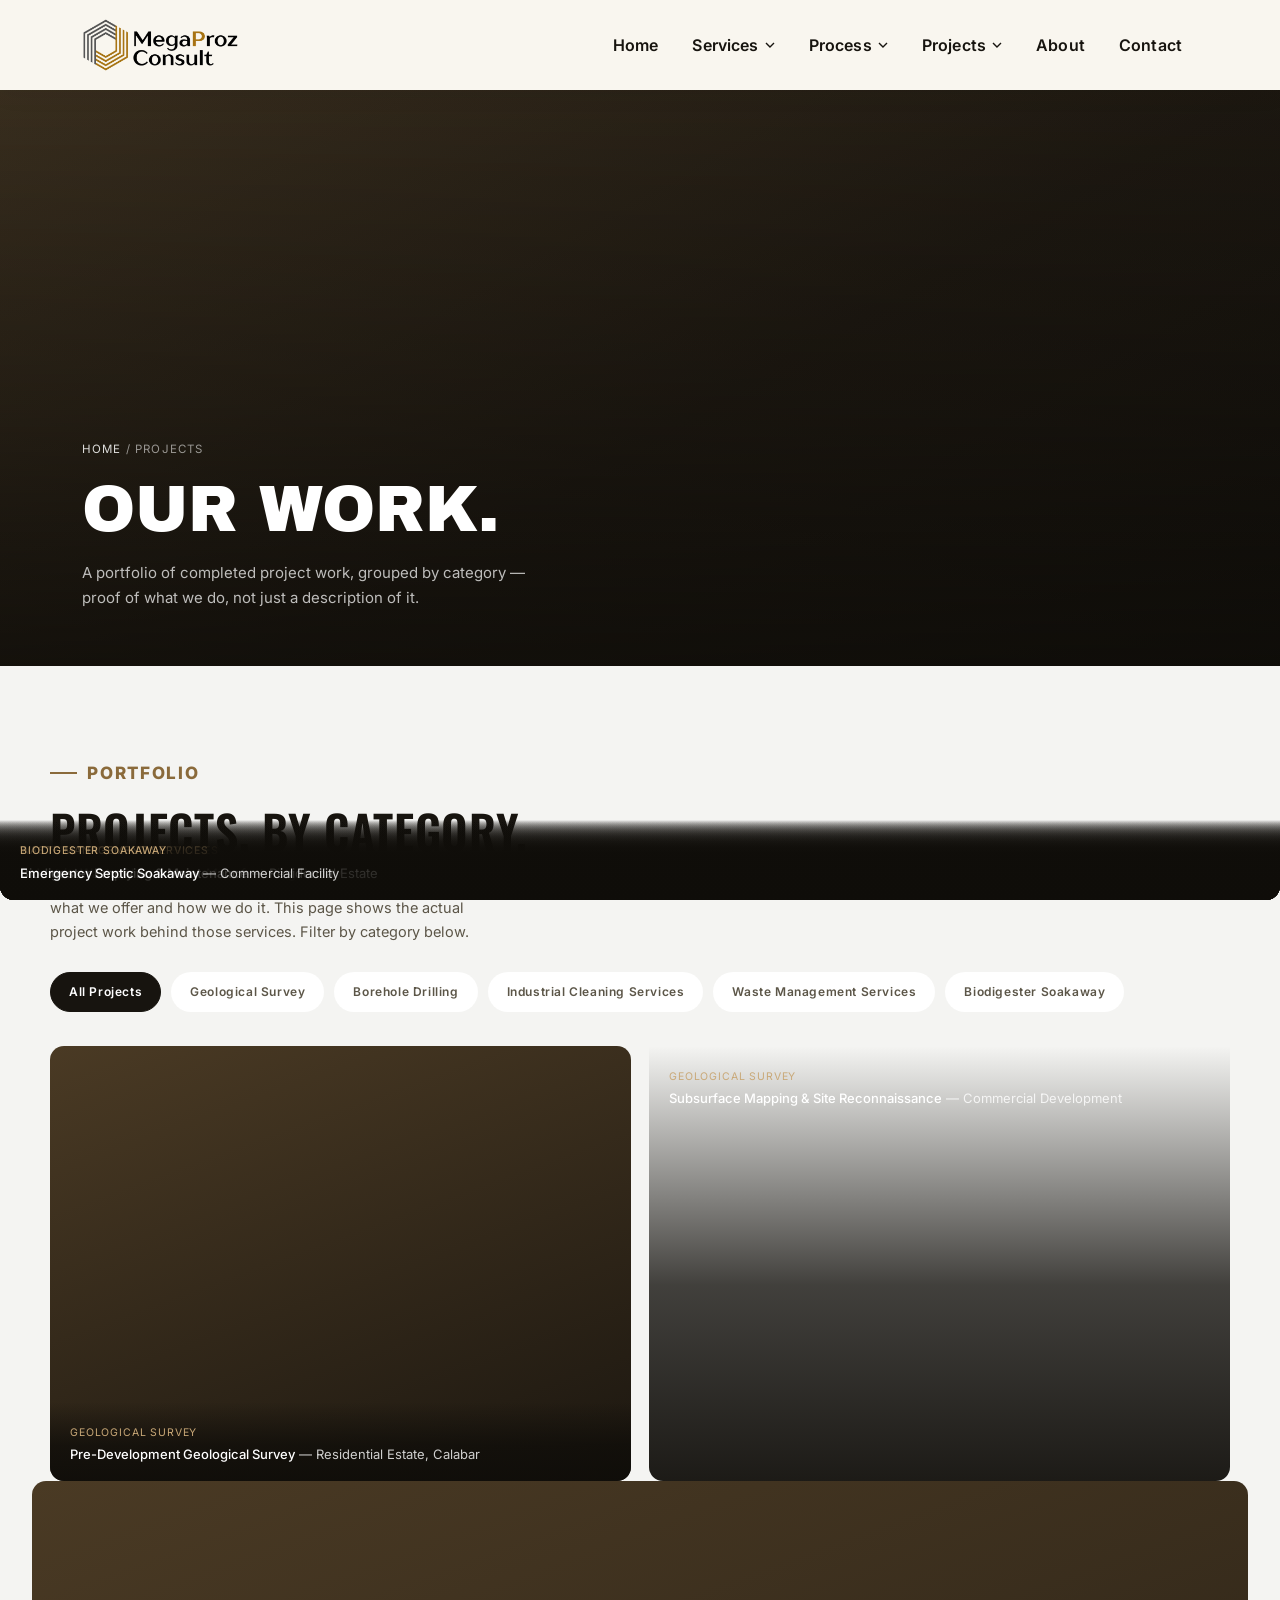
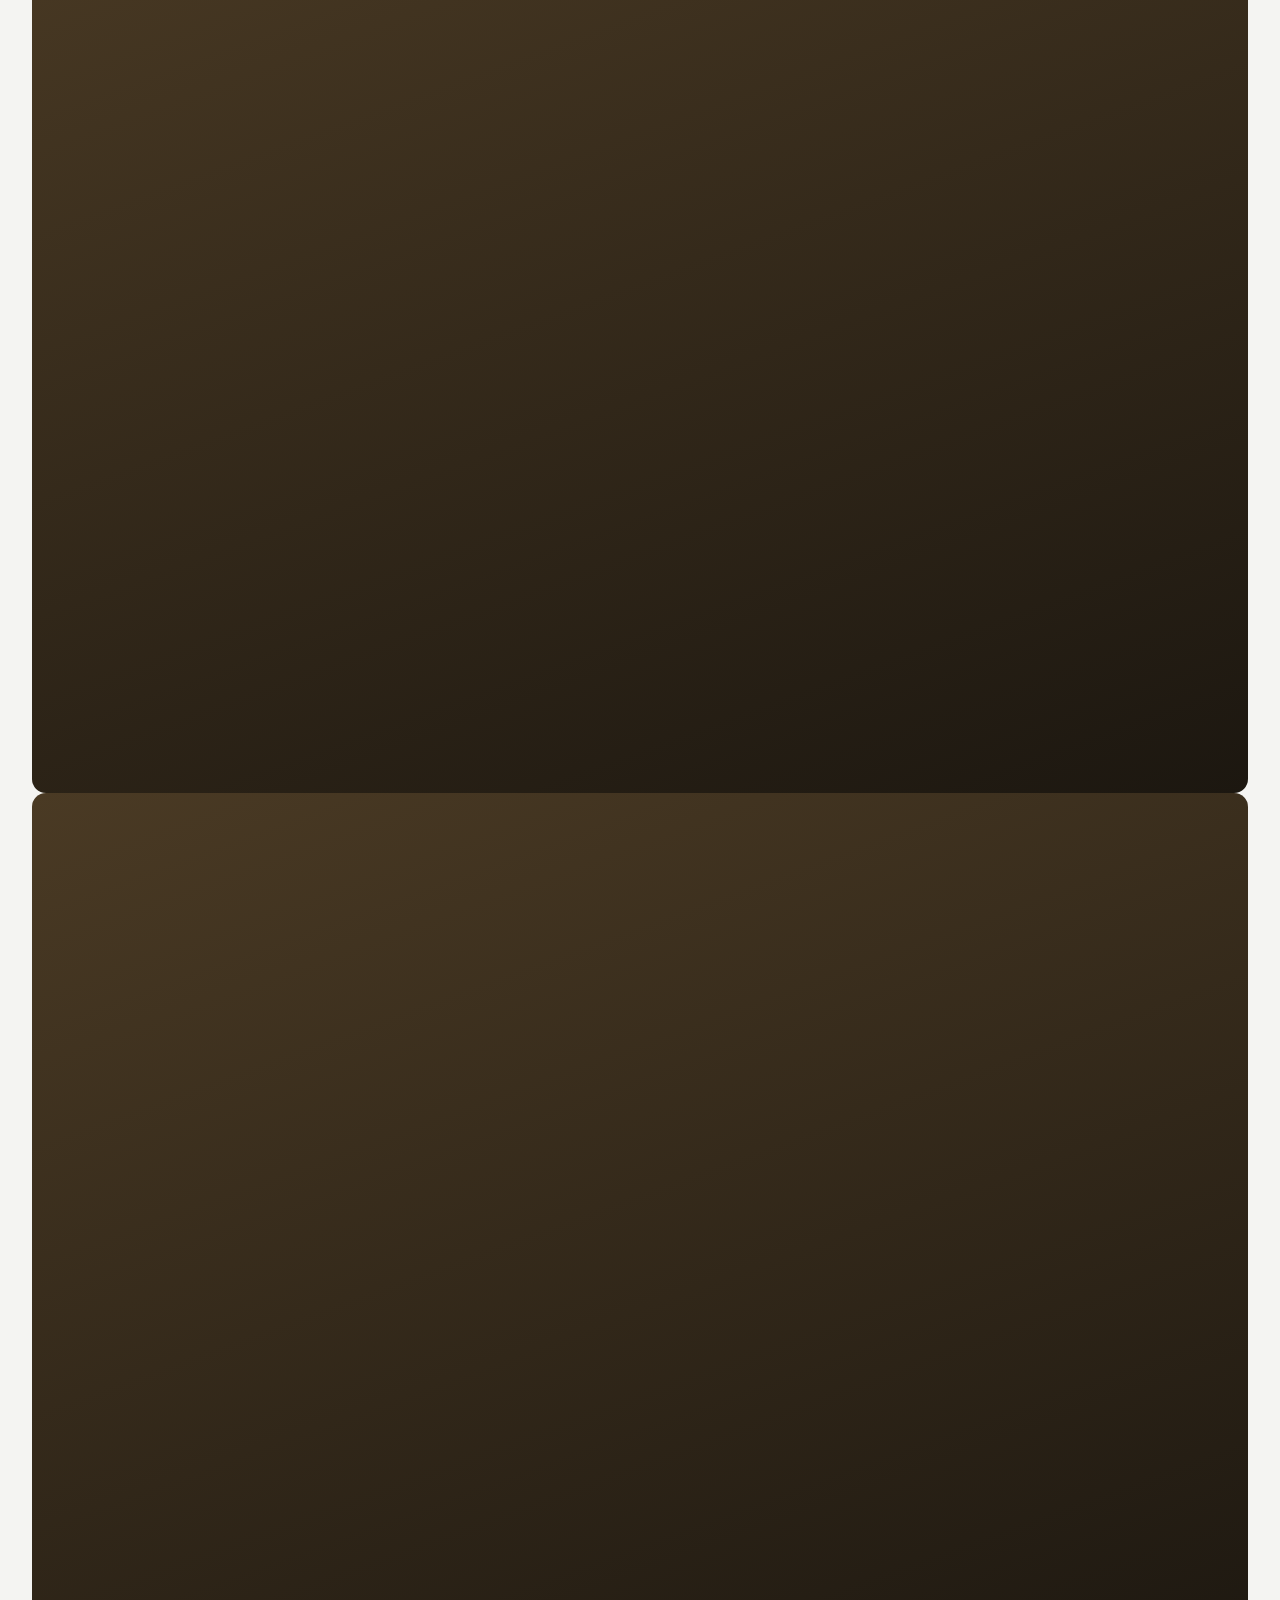
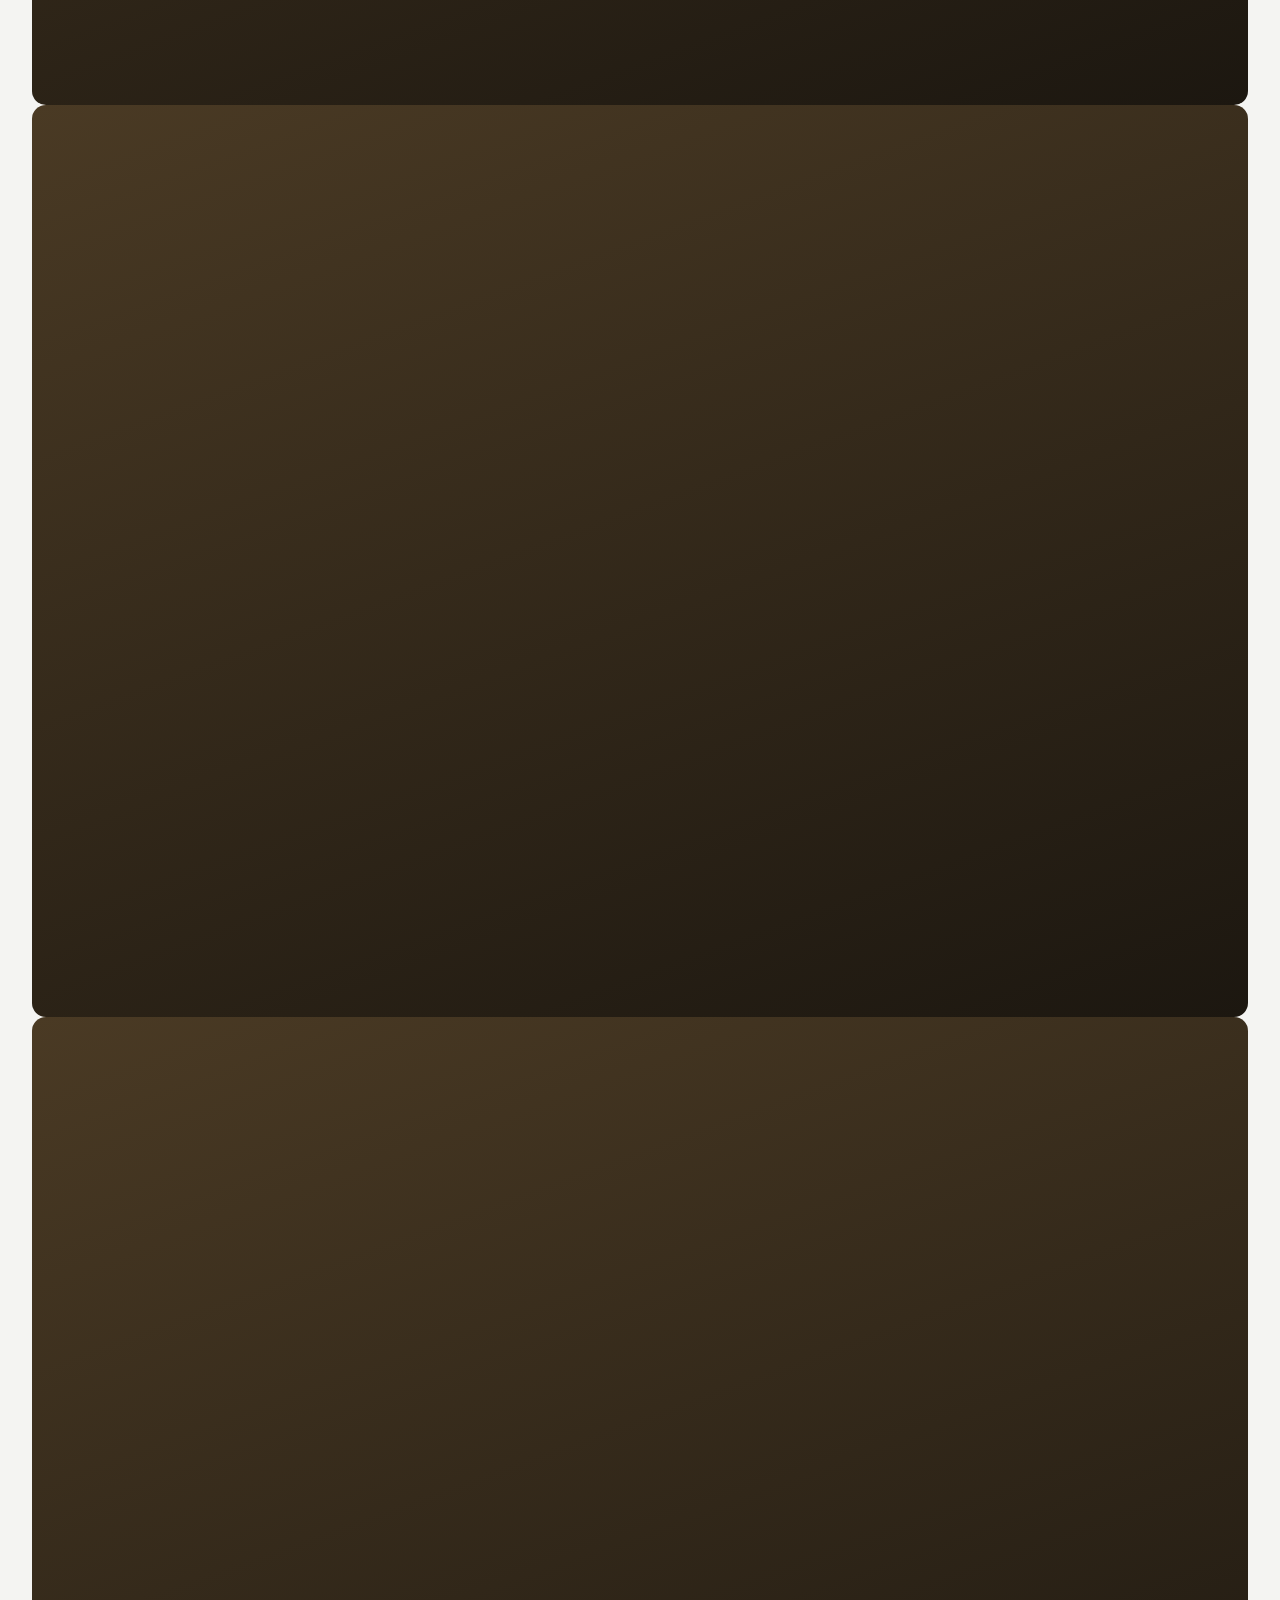
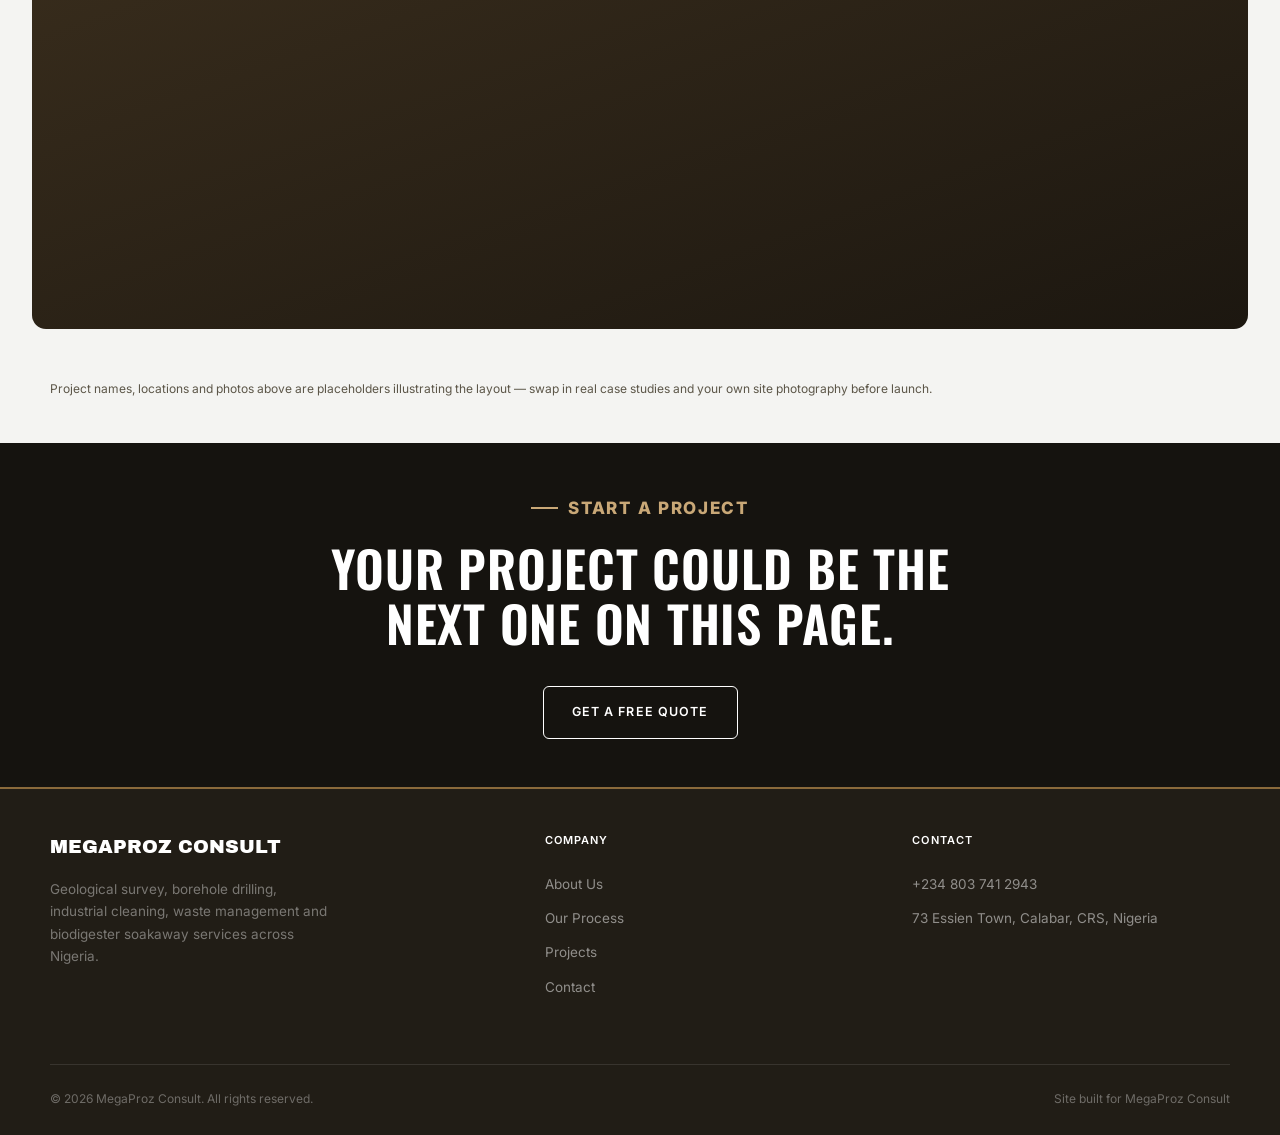
<file: projects.html>
﻿<!DOCTYPE html>
<html lang="en">
<head>
<meta charset="UTF-8" />
<meta name="viewport" content="width=device-width, initial-scale=1.0" />
<title>Projects — MegaProz Consult</title>
<meta name="description" content="A portfolio of MegaProz Consult project work across geological survey, borehole drilling, industrial cleaning, waste management and biodigester soakaway." />
<link rel="canonical" href="https://megaprozconsult.com/projects.html" />
<meta property="og:type" content="website" />
<meta property="og:site_name" content="MegaProz Consult" />
<meta property="og:title" content="Projects � MegaProz Consult" />
<meta property="og:description" content="A portfolio of MegaProz Consult project work across geological survey, borehole drilling, industrial cleaning, waste management and biodigester soakaway." />
<meta property="og:url" content="https://megaprozconsult.com/projects.html" />
<meta property="og:image" content="https://megaprozconsult.com/images/og-image.jpg" />
<meta property="og:image:width" content="1200" />
<meta property="og:image:height" content="630" />
<meta name="twitter:card" content="summary_large_image" />
<meta name="twitter:title" content="Projects � MegaProz Consult" />
<meta name="twitter:description" content="A portfolio of MegaProz Consult project work across geological survey, borehole drilling, industrial cleaning, waste management and biodigester soakaway." />
<meta name="twitter:image" content="https://megaprozconsult.com/images/og-image.jpg" />
<link rel="preconnect" href="https://fonts.googleapis.com">
<link rel="preconnect" href="https://fonts.gstatic.com" crossorigin>
<link href="https://fonts.googleapis.com/css2?family=Archivo+Black&family=Oswald:wght@500;600;700&family=Inter:wght@400;500;600&display=swap" rel="stylesheet">
<link rel="icon" href="images/favicon.png" type="image/png">
<link rel="apple-touch-icon" href="images/apple-touch-icon.png">
<link rel="stylesheet" href="css/styles.css">
</head>
<body>

<svg width="0" height="0" style="position:absolute">
  <filter id="grainFilter" x="0" y="0" width="100%" height="100%">
    <feTurbulence type="fractalNoise" baseFrequency="0.85" numOctaves="2" stitchTiles="stitch" result="noise"/>
    <feColorMatrix in="noise" type="matrix" values="0 0 0 0 1  0 0 0 0 1  0 0 0 0 1  0 0 0 0.06 0"/>
  </filter>
</svg>

<header class="nav">
  <div class="navrow">
    <a href="index.html" class="logo"><img src="images/logo.png" alt="MegaProz Consult" class="logo-img"></a>
    <ul class="navlinks">
      <li><a href="index.html" class="navtop">Home</a></li>
      <li class="has-dropdown">
        <a href="services.html" class="navtop">Services <svg class="chev" viewBox="0 0 10 6" fill="none"><path d="M1 1l4 4 4-4" stroke="currentColor" stroke-width="1.4"/></svg></a>
        <div class="dropdown grid2">
          <a href="services.html#geological-survey">Geological Survey</a>
          <a href="services.html#borehole-drilling">Borehole Drilling</a>
          <a href="services.html#industrial-cleaning">Industrial Cleaning Services</a>
          <a href="services.html#waste-management">Waste Management Services</a>
          <a href="services.html#biodigester-soakaway">Biodigester Soakaway</a>
        </div>
      </li>
      <li class="has-dropdown">
        <a href="process.html" class="navtop">Process <svg class="chev" viewBox="0 0 10 6" fill="none"><path d="M1 1l4 4 4-4" stroke="currentColor" stroke-width="1.4"/></svg></a>
        <div class="dropdown grid2">
          <a href="process.html#site-assessment">Site Assessment</a>
          <a href="process.html#testing-investigation">Testing &amp; Investigation</a>
          <a href="process.html#execution">Execution</a>
          <a href="process.html#report">Report</a>
          <a href="process.html#handover">Handover</a>
        </div>
      </li>
      <li class="has-dropdown">
        <a href="projects.html" class="navtop">Projects <svg class="chev" viewBox="0 0 10 6" fill="none"><path d="M1 1l4 4 4-4" stroke="currentColor" stroke-width="1.4"/></svg></a>
        <div class="dropdown grid2">
          <a href="projects.html#geological-survey">Geological Survey</a>
          <a href="projects.html#borehole-drilling">Borehole Drilling</a>
          <a href="projects.html#industrial-cleaning">Industrial Cleaning Services</a>
          <a href="projects.html#waste-management">Waste Management Services</a>
          <a href="projects.html#biodigester-soakaway">Biodigester Soakaway</a>
        </div>
      </li>
      <li><a href="about.html" class="navtop">About</a></li>
      <li><a href="index.html#contact" class="navtop">Contact</a></li>
    </ul>
    <button class="navburger" aria-label="Menu">
      <svg width="20" height="20" viewBox="0 0 24 24" fill="none" stroke="currentColor" stroke-width="1.6"><path d="M3 12h18M3 6h18M3 18h18"/></svg>
    </button>
  </div>
  <nav class="mobilenav">
    <a href="index.html">Home</a>
    <details>
      <summary>Services</summary>
      <div class="sub">
        <a href="services.html#geological-survey">Geological Survey</a>
        <a href="services.html#borehole-drilling">Borehole Drilling</a>
        <a href="services.html#industrial-cleaning">Industrial Cleaning Services</a>
        <a href="services.html#waste-management">Waste Management Services</a>
        <a href="services.html#biodigester-soakaway">Biodigester Soakaway</a>
      </div>
    </details>
    <details>
      <summary>Process</summary>
      <div class="sub">
        <a href="process.html#site-assessment">Site Assessment</a>
        <a href="process.html#testing-investigation">Testing &amp; Investigation</a>
        <a href="process.html#execution">Execution</a>
        <a href="process.html#report">Report</a>
        <a href="process.html#handover">Handover</a>
      </div>
    </details>
    <details open>
      <summary>Projects</summary>
      <div class="sub">
        <a href="projects.html#geological-survey">Geological Survey</a>
        <a href="projects.html#borehole-drilling">Borehole Drilling</a>
        <a href="projects.html#industrial-cleaning">Industrial Cleaning Services</a>
        <a href="projects.html#waste-management">Waste Management Services</a>
        <a href="projects.html#biodigester-soakaway">Biodigester Soakaway</a>
      </div>
    </details>
    <a href="about.html">About</a>
    <a href="index.html#contact">Contact</a>
  </nav>
</header>

<section class="page-hero tall">
  <div class="photo" style="background-image:url('https://images.unsplash.com/photo-1651503773847-3b93d760fdde?auto=format&fit=crop&w=2400&q=80')"></div>
  <div class="grain" style="filter:url(#grainFilter)"></div>
  <div class="scrim"></div>
  <div class="page-hero-inner">
    <div class="crumb"><a href="index.html">Home</a> / Projects</div>
    <h1>Our Work.</h1>
    <p>A portfolio of completed project work, grouped by category — proof of what we do, not just a description of it.</p>
  </div>
</section>

<section class="projects" style="padding-top:90px">
  <div class="section-head">
    <div class="eyebrow">Portfolio</div>
    <h2>Projects, By Category.</h2>
    <p>Note the difference from the Services page: Services describes what we offer and how we do it. This page shows the actual project work behind those services. Filter by category below.</p>
  </div>

  <div class="proj-filter">
    <button class="active" data-filter="all">All Projects</button>
    <button data-filter="geological-survey">Geological Survey</button>
    <button data-filter="borehole-drilling">Borehole Drilling</button>
    <button data-filter="industrial-cleaning">Industrial Cleaning Services</button>
    <button data-filter="waste-management">Waste Management Services</button>
    <button data-filter="biodigester-soakaway">Biodigester Soakaway</button>
  </div>

  <div class="proj-grid">
    <div id="geological-survey" data-category="geological-survey">
      <div class="proj-card"><div class="img" style="background-image:url('https://images.unsplash.com/photo-1766830110938-0ea8a6d78ecb?auto=format&fit=crop&w=1400&q=78')"></div><div class="grain" style="filter:url(#grainFilter)"></div></div>
      <div class="proj-cap"><span class="proj-tag">Geological Survey</span><b>Pre-Development Geological Survey</b> — Residential Estate, Calabar</div>
    </div>
      <div class="proj-cap"><span class="proj-tag">Geological Survey</span><b>Subsurface Mapping &amp; Site Reconnaissance</b> — Commercial Development</div>
    </div>

    <div id="borehole-drilling" data-category="borehole-drilling">
      <div class="proj-card"><div class="img" style="background-image:url('https://images.unsplash.com/photo-1776196463688-5f21c9632c75?auto=format&fit=crop&w=1400&q=78')"></div><div class="grain" style="filter:url(#grainFilter)"></div></div>
      <div class="proj-cap"><span class="proj-tag">Borehole Drilling</span><b>Community Water Access</b> — Residential Estate, Calabar</div>
    </div>

    <div id="industrial-cleaning" data-category="industrial-cleaning">
      <div class="proj-card"><div class="img" style="background-image:url('https://images.unsplash.com/photo-1644778055925-cf45809c2c17?auto=format&fit=crop&w=1400&q=78')"></div><div class="grain" style="filter:url(#grainFilter)"></div></div>
      <div class="proj-cap"><span class="proj-tag">Industrial Cleaning Services</span><b>Storage Tank Cleaning</b> — Manufacturing Plant</div>
    </div>
      <div class="proj-cap"><span class="proj-tag">Industrial Cleaning Services</span><b>Facility Sanitation Programme</b> — Processing Plant</div>
    </div>

    <div id="waste-management" data-category="waste-management">
      <div class="proj-card"><div class="img" style="background-image:url('https://images.unsplash.com/photo-1591839831175-3e8fd54e7e81?auto=format&fit=crop&w=1400&q=78')"></div><div class="grain" style="filter:url(#grainFilter)"></div></div>
      <div class="proj-cap"><span class="proj-tag">Waste Management Services</span><b>Scheduled Waste Collection</b> — Commercial Site</div>
    </div>
      <div class="proj-cap"><span class="proj-tag">Waste Management Services</span><b>Industrial Waste Clearance</b> — Manufacturing Facility</div>
    </div>

    <div id="biodigester-soakaway" data-category="biodigester-soakaway">
      <div class="proj-card"><div class="img" style="background-image:url('https://images.unsplash.com/photo-1757191462578-7c59fa85b016?auto=format&fit=crop&w=1400&q=78')"></div><div class="grain" style="filter:url(#grainFilter)"></div></div>
      <div class="proj-cap"><span class="proj-tag">Biodigester Soakaway</span><b>Biodigester Emptying &amp; Maintenance</b> — Residential Estate</div>
    </div>
      <div class="proj-cap"><span class="proj-tag">Biodigester Soakaway</span><b>Emergency Septic Soakaway</b> — Commercial Facility</div>
    </div>
  </div>

  <!-- Honest note: replace project names, locations and photos with real
       case studies and your own site photography before this goes live.
       These are illustrative placeholders showing how the category
       filtering and layout work. -->
  <p style="max-width:var(--maxw);margin:50px auto 0;font-size:12px;color:var(--ink-soft)">Project names, locations and photos above are placeholders illustrating the layout — swap in real case studies and your own site photography before launch.</p>
</section>

<section class="cta-strip">
  <div class="eyebrow">Start A Project</div>
  <h2>Your project could be the next one on this page.</h2>
  <a href="index.html#contact" class="btn btn-light">Get A Free Quote</a>
</section>

<footer>
  <div class="foot-inner">
    <div>
      <a href="index.html" class="logo">MegaProz Consult</a>
      <p>Geological survey, borehole drilling, industrial cleaning, waste management and biodigester soakaway services across Nigeria.</p>
    </div>
    <div class="foot-col">
      <h4>Company</h4>
      <a href="about.html">About Us</a>
      <a href="process.html">Our Process</a>
      <a href="projects.html">Projects</a>
      <a href="index.html#contact">Contact</a>
    </div>
    <div class="foot-col">
      <h4>Contact</h4>
      <a href="tel:+2348037412943">+234 803 741 2943</a>
      <a href="#">73 Essien Town, Calabar, CRS, Nigeria</a>
    </div>
  </div>
  <div class="foot-bottom">
    <span>© <span id="year"></span> MegaProz Consult. All rights reserved.</span>
    <span>Site built for MegaProz Consult</span>
  </div>
</footer>

<script src="js/main.js"></script>
</body>
</html>
</file>
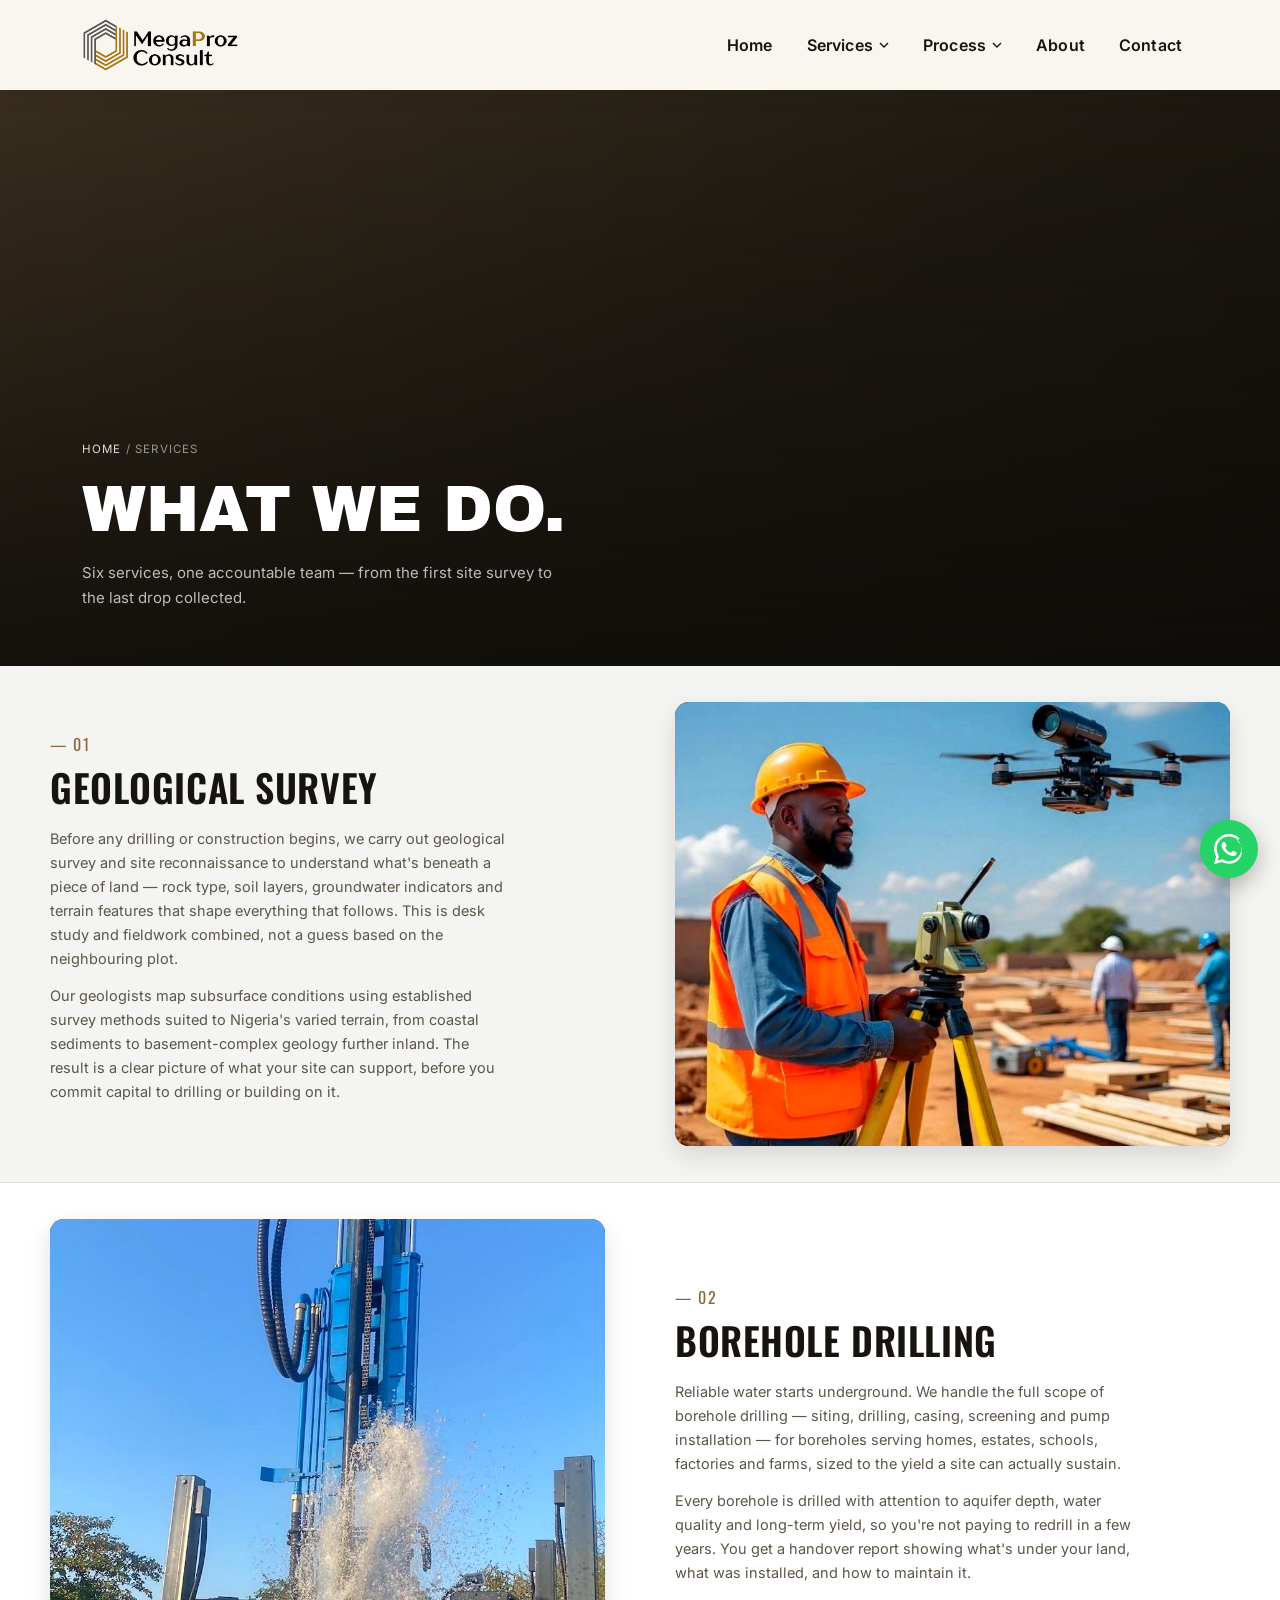
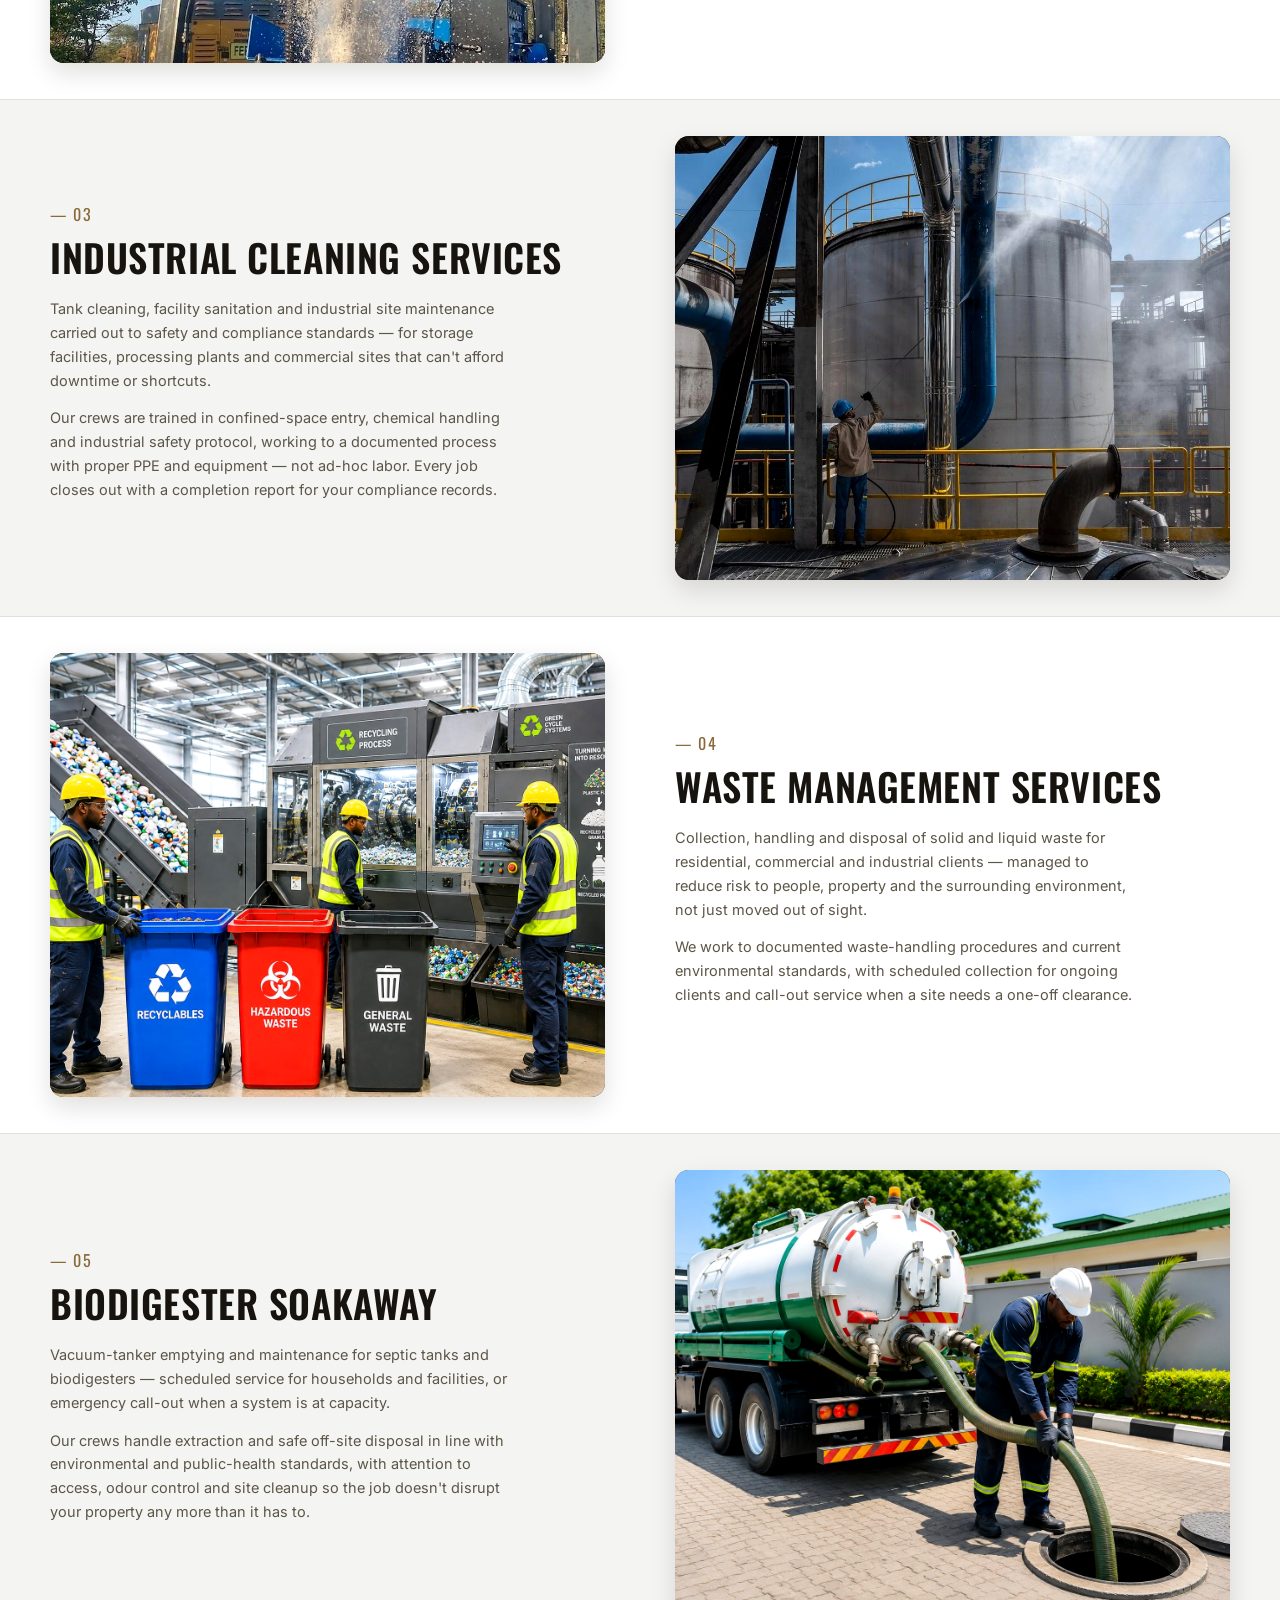
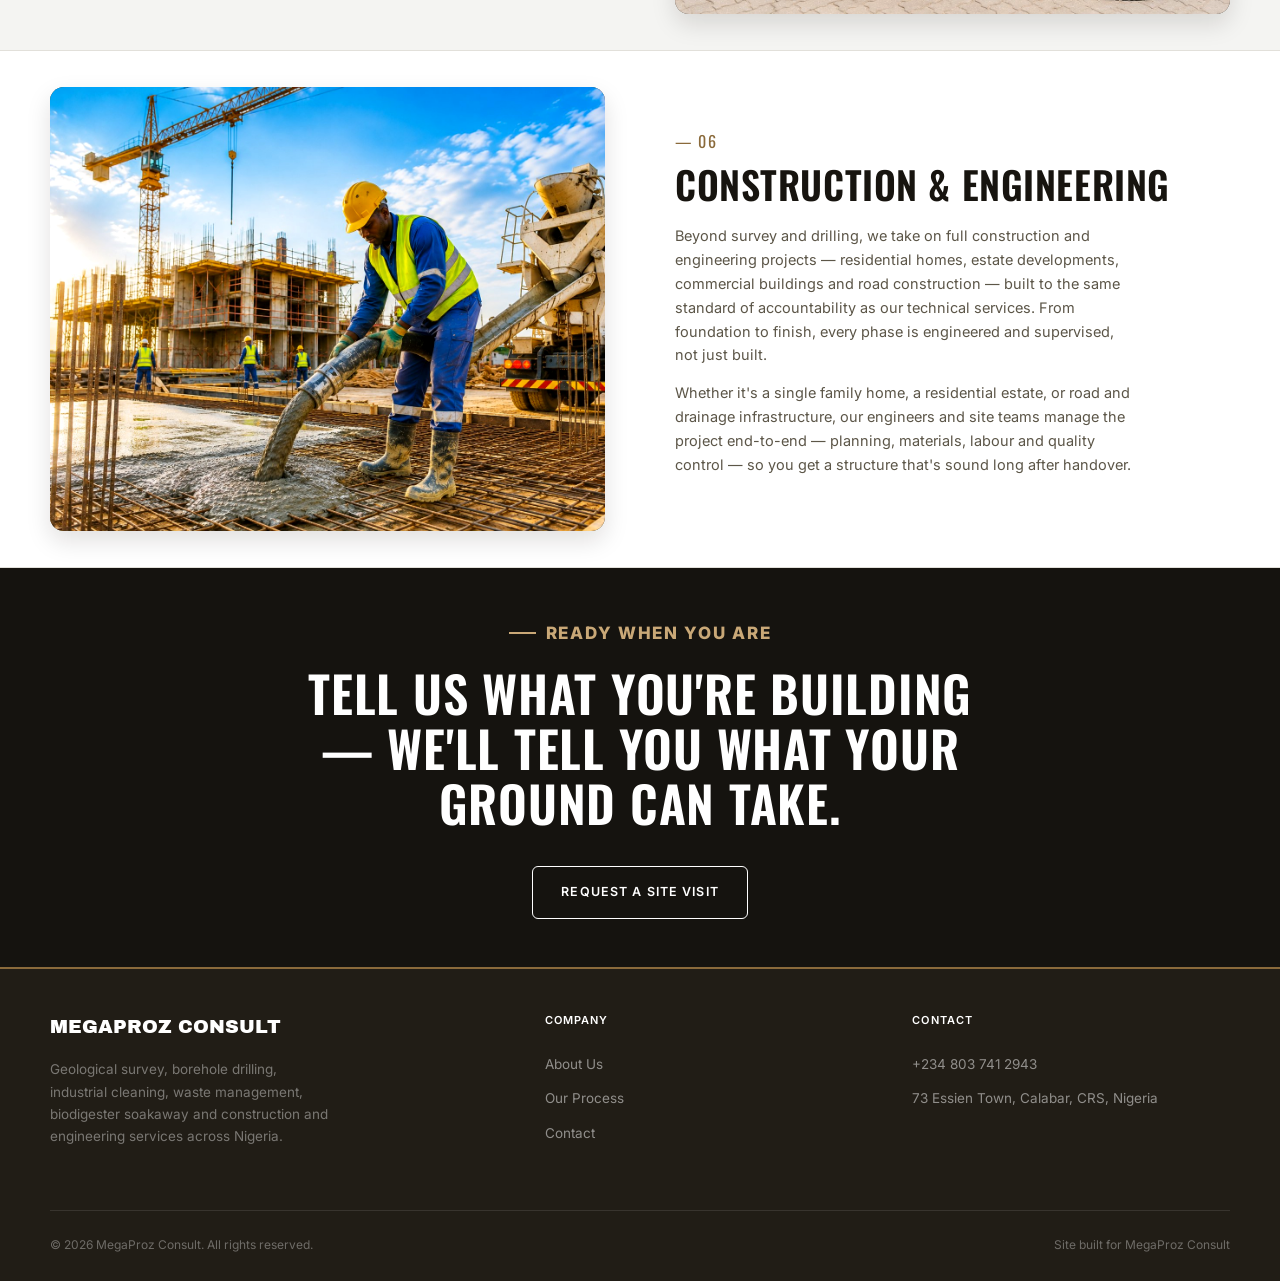
<file: services.html>
﻿<!DOCTYPE html>
<html lang="en">
<head>
<meta charset="UTF-8" />
<meta name="viewport" content="width=device-width, initial-scale=1.0" />
<title>Services — MegaProz Consult</title>
<meta name="description" content="Geological survey, borehole drilling, industrial cleaning, waste management, biodigester soakaway and construction and engineering services from MegaProz Consult." />
<link rel="canonical" href="https://megaprozconsult.com/services.html" />
<meta property="og:type" content="website" />
<meta property="og:site_name" content="MegaProz Consult" />
<meta property="og:title" content="Services — MegaProz Consult" />
<meta property="og:description" content="Geological survey, borehole drilling, industrial cleaning, waste management, biodigester soakaway and construction and engineering services from MegaProz Consult." />
<meta property="og:url" content="https://megaprozconsult.com/services.html" />
<meta property="og:image" content="https://megaprozconsult.com/images/og-image.jpg?v=2" />
<meta property="og:image:width" content="1200" />
<meta property="og:image:height" content="630" />
<meta name="twitter:card" content="summary_large_image" />
<meta name="twitter:title" content="Services — MegaProz Consult" />
<meta name="twitter:description" content="Geological survey, borehole drilling, industrial cleaning, waste management, biodigester soakaway and construction and engineering services from MegaProz Consult." />
<meta name="twitter:image" content="https://megaprozconsult.com/images/og-image.jpg?v=2" />
<link rel="preconnect" href="https://fonts.googleapis.com">
<link rel="preconnect" href="https://fonts.gstatic.com" crossorigin>
<link href="https://fonts.googleapis.com/css2?family=Archivo+Black&family=Oswald:wght@500;600;700&family=Inter:wght@400;500;600&display=swap" rel="stylesheet">
<link rel="icon" href="images/favicon.png?v=3" type="image/png">
<link rel="apple-touch-icon" href="images/apple-touch-icon.png?v=2">
<link rel="stylesheet" href="css/styles.css">
</head>
<body>

<svg width="0" height="0" style="position:absolute">
  <filter id="grainFilter" x="0" y="0" width="100%" height="100%">
    <feTurbulence type="fractalNoise" baseFrequency="0.85" numOctaves="2" stitchTiles="stitch" result="noise"/>
    <feColorMatrix in="noise" type="matrix" values="0 0 0 0 1  0 0 0 0 1  0 0 0 0 1  0 0 0 0.06 0"/>
  </filter>
</svg>

<header class="nav">
  <div class="navrow">
    <a href="index.html" class="logo"><img src="images/logo.png" alt="MegaProz Consult" class="logo-img"></a>
    <ul class="navlinks">
      <li><a href="index.html" class="navtop">Home</a></li>
      <li class="has-dropdown">
        <a href="services.html" class="navtop">Services <svg class="chev" viewBox="0 0 10 6" fill="none"><path d="M1 1l4 4 4-4" stroke="currentColor" stroke-width="1.4"/></svg></a>
        <div class="dropdown grid2">
          <a href="services.html#geological-survey">Geological Survey</a>
          <a href="services.html#borehole-drilling">Borehole Drilling</a>
          <a href="services.html#industrial-cleaning">Industrial Cleaning Services</a>
          <a href="services.html#waste-management">Waste Management Services</a>
          <a href="services.html#biodigester-soakaway">Biodigester Soakaway</a>
          <a href="services.html#construction-engineering">Construction &amp; Engineering</a>
        </div>
      </li>
      <li class="has-dropdown">
        <a href="process.html" class="navtop">Process <svg class="chev" viewBox="0 0 10 6" fill="none"><path d="M1 1l4 4 4-4" stroke="currentColor" stroke-width="1.4"/></svg></a>
        <div class="dropdown grid2">
          <a href="process.html#site-assessment">Site Assessment</a>
          <a href="process.html#testing-investigation">Testing &amp; Investigation</a>
          <a href="process.html#execution">Execution</a>
          <a href="process.html#report">Report</a>
          <a href="process.html#handover">Handover</a>
        </div>
      </li>
      <li><a href="about.html" class="navtop">About</a></li>
      <li><a href="index.html#contact" class="navtop">Contact</a></li>
    </ul>
    <button class="navburger" aria-label="Menu">
      <svg width="20" height="20" viewBox="0 0 24 24" fill="none" stroke="currentColor" stroke-width="1.6"><path d="M3 12h18M3 6h18M3 18h18"/></svg>
    </button>
  </div>
  <nav class="mobilenav">
    <a href="index.html">Home</a>
    <details open>
      <summary>Services</summary>
      <div class="sub">
        <a href="services.html#geological-survey">Geological Survey</a>
        <a href="services.html#borehole-drilling">Borehole Drilling</a>
        <a href="services.html#industrial-cleaning">Industrial Cleaning Services</a>
        <a href="services.html#waste-management">Waste Management Services</a>
        <a href="services.html#biodigester-soakaway">Biodigester Soakaway</a>
        <a href="services.html#construction-engineering">Construction &amp; Engineering</a>
      </div>
    </details>
    <details>
      <summary>Process</summary>
      <div class="sub">
        <a href="process.html#site-assessment">Site Assessment</a>
        <a href="process.html#testing-investigation">Testing &amp; Investigation</a>
        <a href="process.html#execution">Execution</a>
        <a href="process.html#report">Report</a>
        <a href="process.html#handover">Handover</a>
      </div>
    </details>
    <a href="about.html">About</a>
    <a href="index.html#contact">Contact</a>
  </nav>
</header>

<section class="page-hero tall">
  <div class="photo" role="img" aria-label="MegaProz Consult services overview" style="background-image:url('https://images.unsplash.com/photo-1563883830555-79971475cc22?auto=format&fit=crop&w=2400&q=80')"></div>
  <div class="grain" style="filter:url(#grainFilter)"></div>
  <div class="scrim"></div>
  <div class="page-hero-inner">
    <div class="crumb"><a href="index.html">Home</a> / Services</div>
    <h1>What We Do.</h1>
    <p>Six services, one accountable team — from the first site survey to the last drop collected.</p>
  </div>
</section>

<!-- 01 — Geological Survey -->
<section class="detail-section reveal" id="geological-survey">
  <div class="detail-grid">
    <div class="detail-text">
      <span class="num">— 01</span>
      <h2>Geological Survey</h2>
      <p>Before any drilling or construction begins, we carry out geological survey and site reconnaissance to understand what's beneath a piece of land — rock type, soil layers, groundwater indicators and terrain features that shape everything that follows. This is desk study and fieldwork combined, not a guess based on the neighbouring plot.</p>
      <p>Our geologists map subsurface conditions using established survey methods suited to Nigeria's varied terrain, from coastal sediments to basement-complex geology further inland. The result is a clear picture of what your site can support, before you commit capital to drilling or building on it.</p>
    </div>
    <div class="detail-photo">
      <div class="img" role="img" aria-label="MegaProz Consult surveyor using drone and total station for geological survey" style="background-image:url('images/geological-survey.jpg')"></div>
      <div class="grain" style="filter:url(#grainFilter)"></div>
    </div>
  </div>
</section>

<!-- 02 — Borehole Drilling -->
<section class="detail-section reveal" id="borehole-drilling">
  <div class="detail-grid reverse">
    <div class="detail-text">
      <span class="num">— 02</span>
      <h2>Borehole Drilling</h2>
      <p>Reliable water starts underground. We handle the full scope of borehole drilling — siting, drilling, casing, screening and pump installation — for boreholes serving homes, estates, schools, factories and farms, sized to the yield a site can actually sustain.</p>
      <p>Every borehole is drilled with attention to aquifer depth, water quality and long-term yield, so you're not paying to redrill in a few years. You get a handover report showing what's under your land, what was installed, and how to maintain it.</p>
    </div>
    <div class="detail-photo">
      <div class="img" role="img" aria-label="Borehole drilling rig in operation" style="background-image:url('images/borehole-drilling.jpg')"></div>
      <div class="grain" style="filter:url(#grainFilter)"></div>
    </div>
  </div>
</section>

<!-- 03 — Industrial Cleaning Services -->
<section class="detail-section reveal" id="industrial-cleaning">
  <div class="detail-grid">
    <div class="detail-text">
      <span class="num">— 03</span>
      <h2>Industrial Cleaning Services</h2>
      <p>Tank cleaning, facility sanitation and industrial site maintenance carried out to safety and compliance standards — for storage facilities, processing plants and commercial sites that can't afford downtime or shortcuts.</p>
      <p>Our crews are trained in confined-space entry, chemical handling and industrial safety protocol, working to a documented process with proper PPE and equipment — not ad-hoc labor. Every job closes out with a completion report for your compliance records.</p>
    </div>
    <div class="detail-photo">
      <div class="img" role="img" aria-label="Industrial cleaning crew servicing storage tanks" style="background-image:url('images/industrial-cleaning.jpg')"></div>
      <div class="grain" style="filter:url(#grainFilter)"></div>
    </div>
  </div>
</section>

<!-- 04 — Waste Management Services -->
<section class="detail-section reveal" id="waste-management">
  <div class="detail-grid reverse">
    <div class="detail-text">
      <span class="num">— 04</span>
      <h2>Waste Management Services</h2>
      <p>Collection, handling and disposal of solid and liquid waste for residential, commercial and industrial clients — managed to reduce risk to people, property and the surrounding environment, not just moved out of sight.</p>
      <p>We work to documented waste-handling procedures and current environmental standards, with scheduled collection for ongoing clients and call-out service when a site needs a one-off clearance.</p>
    </div>
    <div class="detail-photo">
      <div class="img" role="img" aria-label="Waste management and recycling operations" style="background-image:url('images/waste-management.jpg')"></div>
      <div class="grain" style="filter:url(#grainFilter)"></div>
    </div>
  </div>
</section>

<!-- 05 — Biodigester Soakaway -->
<section class="detail-section reveal" id="biodigester-soakaway">
  <div class="detail-grid">
    <div class="detail-text">
      <span class="num">— 05</span>
      <h2>Biodigester Soakaway</h2>
      <p>Vacuum-tanker emptying and maintenance for septic tanks and biodigesters — scheduled service for households and facilities, or emergency call-out when a system is at capacity.</p>
      <p>Our crews handle extraction and safe off-site disposal in line with environmental and public-health standards, with attention to access, odour control and site cleanup so the job doesn't disrupt your property any more than it has to.</p>
    </div>
    <div class="detail-photo">
      <div class="img" role="img" aria-label="Biodigester soakaway vacuum tanker emptying service" style="background-image:url('images/biodigester-soakaway.jpg')"></div>
      <div class="grain" style="filter:url(#grainFilter)"></div>
    </div>
  </div>
</section>

<!-- 06 — Construction & Engineering -->
<section class="detail-section reveal" id="construction-engineering">
  <div class="detail-grid reverse">
    <div class="detail-text">
      <span class="num">— 06</span>
      <h2>Construction &amp; Engineering</h2>
      <p>Beyond survey and drilling, we take on full construction and engineering projects — residential homes, estate developments, commercial buildings and road construction — built to the same standard of accountability as our technical services. From foundation to finish, every phase is engineered and supervised, not just built.</p>
      <p>Whether it's a single family home, a residential estate, or road and drainage infrastructure, our engineers and site teams manage the project end-to-end — planning, materials, labour and quality control — so you get a structure that's sound long after handover.</p>
    </div>
    <div class="detail-photo">
      <div class="img" role="img" aria-label="MegaProz Consult construction crew pouring concrete on a building site" style="background-image:url('images/construction-engineering.jpg')"></div>
      <div class="grain" style="filter:url(#grainFilter)"></div>
    </div>
  </div>
</section>

<section class="cta-strip reveal">
  <div class="eyebrow">Ready When You Are</div>
  <h2>Tell us what you're building — we'll tell you what your ground can take.</h2>
  <a href="index.html#contact" class="btn btn-light">Request A Site Visit</a>
</section>

<footer>
  <div class="foot-inner">
    <div>
      <a href="index.html" class="logo">MegaProz Consult</a>
      <p>Geological survey, borehole drilling, industrial cleaning, waste management, biodigester soakaway and construction and engineering services across Nigeria.</p>
    </div>
    <div class="foot-col">
      <h4>Company</h4>
      <a href="about.html">About Us</a>
      <a href="process.html">Our Process</a>
      <a href="index.html#contact">Contact</a>
    </div>
    <div class="foot-col">
      <h4>Contact</h4>
      <a href="tel:+2348037412943">+234 803 741 2943</a>
      <a href="#">73 Essien Town, Calabar, CRS, Nigeria</a>
    </div>
  </div>
  <div class="foot-bottom">
    <span>© <span id="year"></span> MegaProz Consult. All rights reserved.</span>
    <span>Site built for MegaProz Consult</span>
  </div>
</footer>

<a class="wa-float" href="https://wa.me/2348037412943?text=Hi%20MegaProz%20Consult%2C%20I%27d%20like%20to%20ask%20about%20a%20project." target="_blank" rel="noopener" aria-label="Chat with us on WhatsApp">
  <svg viewBox="0 0 24 24" fill="#fff"><path d="M17.472 14.382c-.297-.149-1.758-.868-2.03-.967-.273-.099-.471-.148-.67.15-.198.297-.767.966-.94 1.164-.173.199-.347.223-.644.075-.297-.149-1.255-.463-2.39-1.475-.883-.788-1.48-1.761-1.653-2.059-.173-.297-.018-.458.13-.606.134-.133.298-.347.446-.52.149-.174.198-.298.298-.497.099-.198.05-.372-.025-.521-.075-.148-.669-1.611-.916-2.206-.242-.579-.487-.5-.669-.51-.173-.008-.371-.01-.57-.01-.198 0-.52.074-.792.372-.272.297-1.04 1.016-1.04 2.479 0 1.462 1.065 2.875 1.213 3.074.149.198 2.096 3.2 5.077 4.487.709.306 1.262.489 1.694.625.712.227 1.36.195 1.871.118.571-.085 1.758-.719 2.006-1.413.248-.694.248-1.289.173-1.413-.074-.124-.272-.198-.57-.347z"/><path d="M20.52 3.449C12.831-3.984.106 1.407.101 11.892c0 2.096.549 4.14 1.595 5.945L0 24l6.335-1.652a11.85 11.85 0 0 0 5.683 1.448h.005c9.68 0 14.29-11.85 6.497-18.347zM12.023 21.785h-.004a9.87 9.87 0 0 1-5.031-1.378l-.361-.214-3.741.98.999-3.648-.235-.375a9.86 9.86 0 0 1-1.51-5.26c0-5.45 4.436-9.884 9.888-9.884a9.82 9.82 0 0 1 6.99 2.898 9.82 9.82 0 0 1 2.893 6.994c-.003 5.45-4.437 9.887-9.888 9.887z"/></svg>
</a>
<script src="js/main.js"></script>
</body>
</html>
</file>
<file: css/styles.css>
﻿/* MegaProz Consult — shared stylesheet used by every page. */

:root{
  --cream:#ffffff;
  --paper:#f4f4f2;
  --ink:#17140f;
  --ink-soft:#5c5648;
  --line:#e2e0da;
  --accent:#8a6a3b;
  --accent-light:#c9a877;
  --dark:#15130f;
  --dark2:#211d16;
  --white:#ffffff;
  --maxw:1180px;
  --radius:14px;
  --radius-sm:6px;
}
*{box-sizing:border-box;margin:0;padding:0;}
html{scroll-behavior:smooth;}
body{
  font-family:'Inter',system-ui,-apple-system,sans-serif;
  color:var(--ink);
  background:var(--cream);
  line-height:1.65;
  -webkit-font-smoothing:antialiased;
  font-size:15.5px;
}
h1,h2,h3{
  text-transform:uppercase;
  color:var(--ink);
  line-height:1.1;
}
h1{font-family:'Archivo Black',Oswald,Arial,sans-serif;font-weight:400;letter-spacing:0;}
h2,h3{font-family:Oswald,Arial,sans-serif;font-weight:600;letter-spacing:.015em;}
img,svg{display:block;max-width:100%;}
a{color:inherit;text-decoration:none;}

.hero-photo,
.page-hero .photo,
.photo-panel .img,
.detail-photo .img,
.explore-card .img,
.proj-card .img{
  filter:saturate(1.06) contrast(1.04);
}
.wrap{max-width:var(--maxw);margin:0 auto;padding:0 32px;}
.eyebrow{
  display:inline-flex;align-items:center;gap:10px;
  font-size:17px;font-weight:800;letter-spacing:.1em;text-transform:uppercase;
  color:var(--accent);margin-bottom:18px;
}
.eyebrow::before{content:'';width:1.6em;height:2px;background:currentColor;flex-shrink:0;}

.btn{
  display:inline-flex;align-items:center;gap:10px;
  font-family:'Inter',sans-serif;font-weight:600;font-size:12.5px;
  letter-spacing:.09em;text-transform:uppercase;
  padding:15px 28px;cursor:pointer;border:1px solid currentColor;border-radius:var(--radius-sm);
  transition:.25s cubic-bezier(.2,.8,.2,1);white-space:nowrap;background:none;
}
.btn:hover{transform:translateY(-3px);box-shadow:0 14px 30px rgba(20,16,8,.18);}
.btn-light{color:#fff;}
.btn-light:hover{background:#fff;color:var(--dark);}
.btn-dark{color:var(--ink);}
.btn-dark:hover{background:var(--ink);color:var(--cream);}
.btn-fill{background:var(--ink);color:var(--cream);border-color:var(--ink);}
.btn-fill:hover{background:var(--accent);border-color:var(--accent);}

.grain{display:none;}

/* ── nav ─────────────────────────────────────────── */
header.nav{
  position:sticky;top:0;z-index:100;
  background:rgba(249,245,238,.9);backdrop-filter:blur(10px);
  box-shadow:0 2px 24px rgba(20,16,8,.07);
}
.navrow{display:flex;align-items:center;justify-content:space-between;padding:18px 32px;max-width:var(--maxw);margin:0 auto;}
.logo{font-family:'Archivo Black',Oswald,sans-serif;font-weight:400;font-size:19px;letter-spacing:0;text-transform:uppercase;display:flex;align-items:center;gap:8px;}
.logo-img{height:54px;width:auto;display:block;}
.navlinks{display:flex;align-items:center;gap:2px;font-size:16px;font-weight:600;letter-spacing:.01em;color:var(--ink);}
.navlinks > li{list-style:none;position:relative;}
.navlinks > li > a.navtop{
  display:flex;align-items:center;gap:6px;padding:14px 16px;background:none;border:none;
  font:inherit;color:inherit;cursor:pointer;letter-spacing:.01em;
}
.navlinks > li > a.navtop:hover,
.navlinks > li.open > a.navtop{color:var(--accent);}
.navlinks .chev{transition:transform .15s;width:10px;height:10px;flex-shrink:0;}
.navlinks > li.open .chev,
.navlinks > li.has-dropdown:hover .chev{transform:rotate(180deg);}

.dropdown{
  position:absolute;top:100%;left:50%;transform:translateX(-50%);
  width:240px;background:var(--white);border-radius:var(--radius-sm);overflow:hidden;
  box-shadow:0 20px 44px rgba(20,16,8,.16);
  padding:8px;display:none;
}
.dropdown.grid2{width:420px;display:none;grid-template-columns:1fr 1fr;gap:0;left:0;transform:none;}
.dropdown.grid2 a:last-child:nth-child(odd){grid-column:1/-1;}
.navlinks > li.open .dropdown,
.navlinks > li.has-dropdown:hover .dropdown,
.navlinks > li.has-dropdown:focus-within .dropdown{display:block;}
.navlinks > li.open .dropdown.grid2,
.navlinks > li.has-dropdown:hover .dropdown.grid2,
.navlinks > li.has-dropdown:focus-within .dropdown.grid2{display:grid;}
.dropdown a{
  display:block;padding:11px 12px;font-size:13px;font-weight:600;color:var(--ink);text-transform:none;letter-spacing:0;border-radius:4px;transition:.15s ease;
}
.dropdown a:hover{background:var(--paper);padding-left:16px;}

.navburger{display:none;background:none;border:none;cursor:pointer;padding:6px;color:#000;}
@media(max-width:900px){
  .navlinks{display:none;}
  .navburger{display:block;}
  .navburger svg{width:36px;height:36px;}
}

/* mobile nav (built by js/main.js) */
.mobilenav{display:none;position:absolute;top:100%;left:0;right:0;background:var(--cream);border-bottom:1px solid var(--line);padding:10px 24px 22px;}
.mobilenav.open{display:block;}
.mobilenav details{border-bottom:1px solid var(--line);}
.mobilenav summary{padding:16px 4px;font-size:16px;font-weight:600;cursor:pointer;list-style:none;display:flex;justify-content:space-between;align-items:center;}
.mobilenav summary::-webkit-details-marker{display:none;}
.mobilenav summary::after{
  content:'';flex-shrink:0;width:8px;height:8px;margin-left:10px;
  border-right:2px solid var(--ink-soft);border-bottom:2px solid var(--ink-soft);
  transform:rotate(45deg);transition:transform .2s ease;
}
.mobilenav details[open] summary::after{transform:rotate(-135deg);}
.mobilenav a{display:block;padding:16px 4px;font-size:16px;}
.mobilenav .sub a{padding:11px 4px 11px 14px;font-size:14px;color:var(--ink-soft);}

/* ── generic page hero (subpages) ─────────────────── */
.page-hero{
  position:relative;overflow:hidden;min-height:52vh;display:flex;align-items:flex-end;
  background:linear-gradient(150deg,#3a2f1f 0%,#1d1811 55%,#100e0a 100%);
}
.page-hero.tall{min-height:64vh;}
.page-hero .photo{position:absolute;inset:0;background-size:cover;background-position:center;}
.page-hero .scrim{position:absolute;inset:0;background:linear-gradient(180deg,rgba(15,13,9,.02) 0%,rgba(15,13,9,.3) 55%,rgba(15,13,9,.72) 100%);}
.page-hero-inner{position:relative;max-width:var(--maxw);margin:0 auto;width:100%;padding:0 32px 56px;}
.page-hero h1{font-size:clamp(38px,6vw,64px);color:#fff;max-width:760px;}
.page-hero p{font-size:15px;color:rgba(255,255,255,.72);max-width:480px;margin-top:16px;}
.crumb{position:relative;font-size:11.5px;letter-spacing:.1em;text-transform:uppercase;color:rgba(255,255,255,.55);margin-bottom:16px;}
.crumb a{color:rgba(255,255,255,.85);}
.crumb a:hover{color:#fff;}

/* ── hero (home) ──────────────────────────────────── */
.hero{
  position:relative;overflow:hidden;min-height:78vh;
  display:flex;align-items:flex-end;
  background:linear-gradient(150deg,#3a2f1f 0%,#1d1811 55%,#100e0a 100%);
}
.hero-photo{position:absolute;top:0;right:0;bottom:0;width:46%;background-size:contain;background-repeat:no-repeat;background-position:center;}
.hero-scrim{position:absolute;inset:0;background:linear-gradient(100deg,rgba(15,13,9,.94) 0%,rgba(15,13,9,.8) 40%,rgba(15,13,9,.2) 56%,rgba(15,13,9,0) 66%);}
.hero-inner{position:relative;max-width:var(--maxw);margin:0 auto;width:100%;padding:0 32px 76px;display:flex;justify-content:flex-start;}
.hero-copy{max-width:600px;}
.hero h1{font-size:clamp(28px,3.9vw,44px);color:#fff;line-height:1.08;}
.hero p{font-size:16px;color:rgba(255,255,255,.75);margin-top:22px;max-width:460px;margin-left:0;}
.hero-ctas{display:flex;gap:16px;margin-top:38px;flex-wrap:wrap;justify-content:flex-start;}
.hero-ctas .btn-fill{background:var(--accent-light);color:var(--dark);border-color:var(--accent-light);}
.hero-ctas .btn-fill:hover{background:#fff;border-color:#fff;color:var(--dark);}
.ng-flag{position:absolute;top:26px;right:32px;z-index:3;width:38px;height:26px;border-radius:5px;overflow:hidden;box-shadow:0 4px 14px rgba(0,0,0,.28);border:1px solid rgba(255,255,255,.55);}
.ng-flag svg{width:100%;height:100%;display:block;}
@media(max-width:700px){.ng-flag{top:16px;right:16px;width:30px;height:20px;}}
@media(max-width:700px){
  .hero{min-height:64vh;}
  .hero-photo{position:absolute;inset:0;width:auto;background-size:cover;background-position:center 8%;}
  .hero-scrim{background:linear-gradient(180deg,rgba(15,13,9,0) 0%,rgba(15,13,9,0) 40%,rgba(15,13,9,.6) 74%,rgba(15,13,9,.9) 100%);}
  .hero-inner{padding:0 22px 34px;justify-content:flex-start;}
  .hero-copy{max-width:100%;}
  .hero h1{font-size:clamp(24px,7vw,32px);}
  .hero p{margin-left:0;max-width:100%;margin-top:14px;font-size:14px;}
  .hero-ctas{gap:10px;margin-top:20px;}
}

/* ── entrance animation — hero / page-hero, plays once when the page opens ── */
@keyframes heroFadeUp{
  from{opacity:0;transform:translateY(38px);}
  to{opacity:1;transform:translateY(0);}
}
@keyframes heroFadeScale{
  from{opacity:0;transform:scale(1.14);filter:blur(10px);}
  to{opacity:1;transform:scale(1);filter:blur(0);}
}
.hero-photo{animation:heroFadeScale 2.4s cubic-bezier(.22,.61,.36,1) both;}
.hero h1{animation:heroFadeUp 1.4s cubic-bezier(.22,.61,.36,1) .5s both;}
.hero p{animation:heroFadeUp 1.4s cubic-bezier(.22,.61,.36,1) .85s both;}
.hero-ctas{animation:heroFadeUp 1.4s cubic-bezier(.22,.61,.36,1) 1.15s both;}
.ng-flag{animation:heroFadeUp 1.2s cubic-bezier(.22,.61,.36,1) 1.4s both;}

.page-hero .photo{animation:heroFadeScale 2.4s cubic-bezier(.22,.61,.36,1) both;}
.page-hero-inner .crumb{animation:heroFadeUp 1.2s cubic-bezier(.22,.61,.36,1) .35s both;}
.page-hero-inner h1{animation:heroFadeUp 1.4s cubic-bezier(.22,.61,.36,1) .6s both;}
.page-hero-inner p{animation:heroFadeUp 1.4s cubic-bezier(.22,.61,.36,1) .95s both;}

@media(prefers-reduced-motion:reduce){
  .hero-photo,.hero h1,.hero p,.hero-ctas,.ng-flag,
  .page-hero .photo,.page-hero-inner .crumb,.page-hero-inner h1,.page-hero-inner p{
    animation:none;opacity:1;transform:none;
  }
}

/* ── intro / feature section ─────────────────────── */
.intro{padding:44px 32px;background:var(--cream);}
.intro-inner{max-width:var(--maxw);margin:0 auto;display:grid;grid-template-columns:1fr 1fr;gap:76px;align-items:center;}
.intro h2{font-size:clamp(34px,4.2vw,46px);max-width:420px;}
.feature-list{margin-top:36px;border-top:1px solid var(--line);}
.feature-row{padding:16px 4px;border-bottom:1px solid var(--line);transition:.2s ease;}
.feature-row:hover{padding-left:12px;background:var(--paper);}
.feature-row b{display:block;font-size:15px;font-weight:600;margin-bottom:5px;}
.feature-row span{font-size:14px;color:var(--ink-soft);}
.photo-panel{position:relative;overflow:hidden;border-radius:var(--radius);aspect-ratio:16/15;background:linear-gradient(165deg,#5c4527 0%,#2b2013 60%,#15110a 100%);box-shadow:0 12px 26px rgba(20,16,8,.14);}
.photo-panel .img{position:absolute;inset:0;background-size:cover;background-position:center;transition:transform .5s ease;}
.photo-panel:hover .img{transform:scale(1.04);}
@media(max-width:900px){.intro-inner{grid-template-columns:1fr;gap:36px;}.intro{padding:36px 22px;}}

/* ── who we serve (home only) ─────────────────────── */
.who-serve{padding:44px 32px;background:var(--paper);}
.who-grid{max-width:var(--maxw);margin:28px auto 0;display:grid;grid-template-columns:repeat(4,1fr);gap:16px;}
.who-item{background:var(--white);border-radius:var(--radius);padding:32px 24px;box-shadow:0 2px 10px rgba(15,13,9,.05);transition:transform .3s cubic-bezier(.2,.8,.2,1),box-shadow .3s ease;}
.who-item:hover{transform:translateY(-7px);box-shadow:0 24px 44px rgba(15,13,9,.14);}
.who-item .wicon{width:44px;height:44px;border-radius:50%;background:var(--accent);box-shadow:0 8px 16px rgba(20,16,8,.16);display:flex;align-items:center;justify-content:center;margin-bottom:20px;}
.who-item .wicon svg{width:20px;height:20px;stroke:#fff;}
.who-item h3{font-size:16.5px;margin-bottom:9px;letter-spacing:.02em;}
.who-item p{font-size:13.5px;color:var(--ink-soft);line-height:1.65;}
@media(max-width:860px){.who-grid{grid-template-columns:1fr 1fr;}}
@media(max-width:520px){.who-grid{grid-template-columns:1fr;}}

/* ── explore cards (home only) — entry points, not full content ─── */
.explore{padding:44px 32px;background:var(--cream);}
.explore-grid{max-width:var(--maxw);margin:28px auto 0;display:grid;grid-template-columns:repeat(3,1fr);gap:14px;}
.explore-card{position:relative;overflow:hidden;border-radius:var(--radius);aspect-ratio:3/4;display:flex;align-items:flex-end;background:linear-gradient(160deg,#4a3a24,#1c1710);box-shadow:0 8px 18px rgba(20,16,8,.1);transition:box-shadow .35s ease,transform .35s cubic-bezier(.2,.8,.2,1);}
.explore-card .img{position:absolute;inset:0;background-size:cover;background-position:center;transition:transform .45s ease;}
.explore-card:hover{box-shadow:0 28px 58px rgba(20,16,8,.3);transform:translateY(-6px);}
.explore-card:hover .img{transform:scale(1.06);}
.explore-card .scrim{position:absolute;inset:0;background:linear-gradient(180deg,rgba(15,13,9,0) 45%,rgba(15,13,9,.78) 100%);}
.explore-card-inner{position:relative;padding:20px;color:#fff;}
.explore-card-inner .eyebrow{color:var(--accent-light);margin-bottom:6px;font-size:13px;}
.explore-card-inner h3{color:#fff;font-size:19px;margin-bottom:4px;}
.explore-card-inner span{font-size:11.5px;color:rgba(255,255,255,.72);}
@media(max-width:860px){.explore-grid{grid-template-columns:1fr 1fr;}}
@media(max-width:520px){.explore-grid{grid-template-columns:1fr;}}

/* ── numbered editorial list (services overview / process overview) ── */
.services{padding:44px 32px;background:var(--paper);}
.section-head{max-width:var(--maxw);margin:0 auto 28px;}
.section-head h2{font-size:clamp(34px,4.2vw,46px);max-width:600px;}
.section-head p{color:var(--ink-soft);font-size:14.5px;max-width:460px;margin-top:16px;}
.svc-list{max-width:var(--maxw);margin:0 auto;display:grid;grid-template-columns:1fr 1fr;column-gap:70px;border-top:1px solid var(--line);}
.svc-row{display:flex;gap:22px;padding:30px 10px;border-bottom:1px solid var(--line);border-radius:var(--radius-sm);transition:.2s ease;}
.svc-row.link{cursor:pointer;}
.svc-row:hover{background:var(--white);padding-left:16px;box-shadow:0 10px 26px rgba(15,13,9,.06);}
.svc-row .n{font-family:'Oswald',sans-serif;font-size:30px;color:var(--accent-light);font-weight:500;flex-shrink:0;width:38px;}
.svc-row h3{font-size:19px;margin-bottom:8px;font-weight:600;}
.svc-row p{font-size:14px;color:var(--ink-soft);max-width:380px;}
.svc-row .more{display:inline-block;margin-top:10px;font-size:11.5px;font-weight:600;letter-spacing:.08em;text-transform:uppercase;color:var(--accent);}
@media(max-width:800px){.svc-list{grid-template-columns:1fr;}}

/* ── detail sections (full write-ups w/ photos, used on services.html / process.html) ── */
.detail-section{padding:36px 32px;border-bottom:1px solid var(--line);}
.detail-section:nth-child(even){background:var(--paper);}
.detail-grid{max-width:var(--maxw);margin:0 auto;display:grid;grid-template-columns:1fr 1fr;gap:70px;align-items:center;}
.detail-grid.reverse{direction:rtl;}
.detail-grid.reverse > *{direction:ltr;}
.detail-text .num{font-family:'Oswald',sans-serif;font-size:16px;color:var(--accent);letter-spacing:.1em;margin-bottom:10px;display:block;}
.detail-text h2{font-size:clamp(28px,3.6vw,38px);margin-bottom:18px;}
.detail-text p{font-size:14.5px;color:var(--ink-soft);margin-bottom:14px;max-width:460px;}
.detail-photo{position:relative;overflow:hidden;border-radius:var(--radius);aspect-ratio:5/4;background:linear-gradient(160deg,#4a3a24,#1c1710);box-shadow:0 10px 24px rgba(20,16,8,.13);}
.detail-photo .img{position:absolute;inset:0;background-size:cover;background-position:center;transition:transform .5s ease;}
.detail-photo:hover .img{transform:scale(1.04);}
@media(max-width:860px){
  .detail-grid,.detail-grid.reverse{grid-template-columns:1fr;direction:ltr;gap:26px;}
  .detail-section{padding:28px 22px;}
}

/* ── process steps (overview strip on home) ──────── */
.process{padding:44px 32px;background:var(--cream);}
.process-grid{max-width:var(--maxw);margin:28px auto 0;display:grid;grid-template-columns:repeat(4,1fr);gap:40px;}
.process-step .num{font-family:'Oswald',sans-serif;font-size:15px;color:var(--accent);letter-spacing:.12em;}
.process-step h3{font-size:19px;margin:12px 0 10px;font-weight:500;}
.process-step p{font-size:13.5px;color:var(--ink-soft);}
@media(max-width:800px){.process-grid{grid-template-columns:1fr 1fr;}}
@media(max-width:520px){.process-grid{grid-template-columns:1fr;}}

/* ── stats ────────────────────────────────────────── */
.stats{padding:70px 32px;border-top:1px solid var(--line);border-bottom:1px solid var(--line);}
.stats-inner{max-width:var(--maxw);margin:0 auto;display:grid;grid-template-columns:repeat(4,1fr);text-align:center;}
.stat{padding:0 20px;}
.stat:not(:last-child){border-right:1px solid var(--line);}
.stat b{display:block;font-family:'Oswald',sans-serif;font-size:38px;font-weight:500;color:var(--ink);}
.stat span{font-size:11px;color:var(--ink-soft);letter-spacing:.08em;text-transform:uppercase;}
@media(max-width:700px){.stats-inner{grid-template-columns:1fr 1fr;row-gap:36px;}.stat:nth-child(2n){border-right:none;}}

/* ── projects / gallery ───────────────────────────── */
.projects{padding:44px 32px;background:var(--paper);}
.proj-filter{max-width:var(--maxw);margin:0 auto 34px;display:flex;gap:10px;flex-wrap:wrap;}
.proj-filter button{
  font:inherit;font-size:12px;font-weight:600;letter-spacing:.05em;padding:9px 18px;border-radius:100px;
  border:1px solid transparent;background:var(--white);color:var(--ink-soft);cursor:pointer;transition:.2s ease;
}
.proj-filter button:hover{border-color:var(--accent);color:var(--ink);}
.proj-filter button.active{background:var(--ink);border-color:var(--ink);color:var(--cream);}
.proj-grid{max-width:var(--maxw);margin:0 auto;display:grid;grid-template-columns:repeat(2,1fr);gap:18px;}
.proj-grid > div{position:relative;}
.proj-card{position:relative;overflow:hidden;border-radius:var(--radius);aspect-ratio:4/3;background:linear-gradient(160deg,#4a3a24,#1c1710);transition:box-shadow .35s ease,transform .35s cubic-bezier(.2,.8,.2,1);}
.proj-card:hover{box-shadow:0 24px 50px rgba(20,16,8,.24);transform:translateY(-6px);}
.proj-card .img{position:absolute;inset:0;background-size:cover;background-position:center;transition:transform .45s ease;}
.proj-card:hover .img{transform:scale(1.05);}
.proj-cap{position:absolute;left:0;right:0;bottom:0;z-index:2;padding:22px 20px 16px;border-radius:0 0 var(--radius) var(--radius);pointer-events:none;
  background:linear-gradient(180deg,rgba(15,13,9,0) 0%,rgba(15,13,9,.78) 55%,rgba(15,13,9,.94) 100%);
  font-size:13px;color:rgba(255,255,255,.8);}
.proj-cap b{color:#fff;font-weight:500;}
.proj-tag{font-size:10.5px;letter-spacing:.08em;text-transform:uppercase;color:var(--accent-light);margin-bottom:3px;display:block;}
@media(max-width:900px){.proj-grid{grid-template-columns:1fr 1fr;}}
@media(max-width:560px){.proj-grid{grid-template-columns:1fr;}}

/* ── about: story + values ───────────────────────── */
.story{padding:44px 32px;background:var(--cream);}
.story-inner{max-width:760px;margin:0 auto;}
.story h2{font-size:clamp(32px,4.4vw,50px);margin-bottom:26px;}
.story p{font-size:17px;line-height:1.75;color:var(--ink-soft);margin-bottom:20px;}
.story p.lead{font-size:20px;color:var(--ink);font-family:'Oswald',sans-serif;font-weight:500;line-height:1.5;}

/* ── leadership / CEO spotlight (about page) ─────── */
.leader{padding:44px 32px;background:var(--paper);}
.leader-inner{max-width:var(--maxw);margin:0 auto;display:grid;grid-template-columns:1.15fr .85fr;gap:64px;align-items:center;}
.leader-text{order:1;}
.leader-photo{order:2;position:relative;overflow:hidden;border-radius:var(--radius);aspect-ratio:4/5;box-shadow:0 16px 34px rgba(20,16,8,.14);}
.leader-photo .img{position:absolute;inset:0;background-size:cover;background-position:center top;}
.leader .eyebrow{font-weight:800;font-size:17px;}
.leader-role{display:block;margin:14px 0 18px;padding-left:16px;border-left:3px solid var(--accent);font-family:'Oswald',sans-serif;font-size:15px;font-weight:800;letter-spacing:.08em;text-transform:uppercase;color:var(--accent);}
.leader-text h2{font-size:clamp(30px,4vw,42px);}
.leader-text p{font-size:17px;line-height:1.75;color:var(--ink-soft);margin-bottom:18px;max-width:560px;}
@media(max-width:860px){.leader-inner{grid-template-columns:1fr;gap:28px;}.leader-photo{order:1;width:100%;max-width:300px;height:375px;aspect-ratio:auto;margin:0 auto;}.leader-text{order:2;text-align:center;}.leader-role{margin-left:auto;margin-right:auto;border-left:none;border-top:2px solid var(--accent);padding-left:0;padding-top:10px;display:inline-block;}.leader-text p{margin-left:auto;margin-right:auto;}}

.mission{padding:0 32px 40px;background:var(--cream);}
.mission-inner{max-width:820px;margin:0 auto;border-top:1px solid var(--line);padding-top:34px;text-align:center;}
.mission-inner h2{font-size:clamp(30px,3.6vw,42px);max-width:640px;margin:0 auto;}
.mission-inner .mission-copy{font-size:15.5px;color:var(--ink-soft);margin:18px auto 0;max-width:560px;}

/* ── values — full-width icon-card section, richer than a bare list ── */
.values-section{padding:6px 32px 44px;background:var(--cream);}
.values-head{max-width:var(--maxw);margin:0 auto 26px;text-align:center;}
.values-head h2{font-size:clamp(30px,3.6vw,42px);max-width:600px;margin:0 auto;}
.values-head p{font-size:14.5px;color:var(--ink-soft);margin:14px auto 0;max-width:520px;}
.values-grid{max-width:var(--maxw);margin:0 auto;display:flex;flex-wrap:wrap;justify-content:center;gap:16px;}
.value-item{flex:0 1 calc((100% - 32px) / 3);}
.value-item{background:var(--paper);border-radius:var(--radius);padding:34px 28px;transition:transform .3s cubic-bezier(.2,.8,.2,1),box-shadow .3s ease;}
.value-item:hover{transform:translateY(-7px);box-shadow:0 24px 44px rgba(15,13,9,.14);}
.value-item .vicon{width:54px;height:54px;border-radius:50%;background:var(--accent);box-shadow:0 8px 18px rgba(20,16,8,.16);display:flex;align-items:center;justify-content:center;margin-bottom:24px;}
.value-item .vicon svg{width:24px;height:24px;stroke:var(--cream);}
.value-item .vn{font-family:'Oswald',sans-serif;font-size:12px;font-weight:600;letter-spacing:.14em;color:var(--accent);display:block;margin-bottom:10px;}
.value-item h3{font-size:21px;font-weight:600;margin-bottom:12px;}
.value-item p{font-size:13.5px;color:var(--ink-soft);}
@media(max-width:860px){.value-item{flex:0 1 calc((100% - 16px) / 2);}}
@media(max-width:640px){
  .value-item{flex:0 1 100%;padding:26px 24px;text-align:left;}
  .value-item .vicon{margin-bottom:18px;}
}

/* ── cta strip ────────────────────────────────────── */
.cta-strip{background:var(--dark);padding:48px 32px;text-align:center;}
.cta-strip .eyebrow{color:var(--accent-light);}
.cta-strip h2{color:#fff;font-size:clamp(30px,4.4vw,50px);max-width:680px;margin:0 auto;}
.cta-strip .btn{margin-top:36px;}

/* ── contact ──────────────────────────────────────── */
.contact{padding:48px 32px;background:var(--cream);}
.contact-inner{max-width:var(--maxw);margin:0 auto;display:grid;grid-template-columns:1fr 1fr;gap:80px;}
.contact h2{font-size:clamp(32px,4.2vw,46px);max-width:420px;}
.form-grid{display:grid;grid-template-columns:1fr 1fr;gap:18px;margin-top:34px;transition:opacity .35s ease;}
.form-grid.is-sending{opacity:.55;pointer-events:none;}
.form-grid .full{grid-column:1/-1;}
.form-grid > div:not(.form-status){transition:opacity .45s ease,transform .45s ease;}
label{display:block;font-size:11px;font-weight:600;color:var(--ink-soft);margin-bottom:8px;letter-spacing:.08em;text-transform:uppercase;}
input,select,textarea{
  width:100%;font:inherit;font-size:14.5px;padding:12px 2px;
  border:none;border-bottom:1.5px solid var(--line);background:transparent;color:var(--ink);outline:none;transition:.2s ease;
}
input:focus,select:focus,textarea:focus{border-color:var(--accent);padding-left:8px;}
textarea{resize:vertical;min-height:90px;}
.form-status{
  grid-column:1/-1;font-size:15px;font-weight:600;border-radius:var(--radius-sm);
  opacity:0;max-height:0;overflow:hidden;padding:0 20px;transform:translateY(14px);
  transition:opacity .7s cubic-bezier(.22,.61,.36,1),max-height .7s cubic-bezier(.22,.61,.36,1),
             padding .7s cubic-bezier(.22,.61,.36,1),transform .7s cubic-bezier(.22,.61,.36,1);
}
.form-status.show{opacity:1;max-height:220px;transform:translateY(0);}
.form-status.is-success{background:rgba(0,135,81,.1);color:#0a6b40;text-align:center;}
.form-status.is-success.show{padding:28px 22px;}
.form-status.is-error{background:rgba(200,40,40,.08);color:#a32626;}
.form-status.is-error.show{padding:16px 18px;}
.contact-side{padding-top:6px;}
.contact-side .eyebrow{margin-top:0;}
.contact-row{padding:20px 0;border-bottom:1px solid var(--line);}
.contact-row b{display:block;font-size:16px;font-weight:500;font-family:'Oswald',sans-serif;}
.contact-row span{font-size:12.5px;color:var(--ink-soft);}
@media(max-width:900px){.contact-inner{grid-template-columns:1fr;gap:36px;}.contact{padding:36px 22px;}}
@media(max-width:560px){.form-grid{grid-template-columns:1fr;}}

/* ── footer ───────────────────────────────────────── */
footer{position:relative;background:var(--dark2);color:rgba(255,255,255,.55);padding:44px 32px 26px;}
footer::before{content:'';position:absolute;top:0;left:0;right:0;height:2px;background:var(--accent);}
.foot-inner{max-width:var(--maxw);margin:0 auto;display:grid;grid-template-columns:1.4fr 1fr 1fr;gap:50px;}
.foot-inner .logo{color:#fff;}
.foot-inner p{font-size:13.5px;margin-top:16px;max-width:280px;color:rgba(255,255,255,.4);}
.foot-col h4{font-size:11px;color:#fff;text-transform:uppercase;letter-spacing:.1em;margin-bottom:18px;font-weight:600;}
.foot-col a{display:block;font-size:13.5px;padding:6px 0;color:rgba(255,255,255,.5);transition:.2s ease;}
.foot-col a:hover{color:#fff;padding-left:5px;}
.foot-bottom{max-width:var(--maxw);margin:60px auto 0;padding-top:24px;border-top:1px solid rgba(255,255,255,.1);display:flex;justify-content:space-between;font-size:12px;color:rgba(255,255,255,.35);flex-wrap:wrap;gap:10px;}

/* ── mobile-wide spacing pass — smaller screens get less padding, not more ── */
@media(max-width:640px){
  .page-hero-inner{padding:0 22px 36px;}
  .page-hero,.page-hero.tall{min-height:42vh;}
  .who-serve,.explore,.services,.process,.projects,.story,.leader{padding:32px 20px;}
  .who-grid,.explore-grid,.process-grid{margin-top:22px;}
  .section-head{margin:0 auto 22px;}
  .mission{padding:0 20px 28px;}
  .mission-inner{padding-top:26px;}
  .values-section{padding:4px 20px 32px;}
  .values-head{margin:0 auto 20px;}
  .cta-strip{padding:36px 20px;}
  .contact{padding:32px 20px;}
  footer{padding:32px 20px 20px;}
  .foot-inner{grid-template-columns:1fr;gap:30px;}
  .foot-bottom{margin-top:32px;}
}

/* ── WhatsApp floating button ─────────────────────────────── */
.wa-float{
  position:fixed;right:22px;bottom:22px;z-index:200;
  width:58px;height:58px;border-radius:50%;
  background:#25D366;display:flex;align-items:center;justify-content:center;
  box-shadow:0 8px 22px rgba(20,16,8,.28);
  transition:transform .2s ease,box-shadow .2s ease;
}
.wa-float:hover{transform:translateY(-3px) scale(1.05);box-shadow:0 12px 28px rgba(20,16,8,.34);}
.wa-float svg{width:30px;height:30px;}
@media(max-width:700px){.wa-float{width:52px;height:52px;right:16px;bottom:16px;}.wa-float svg{width:27px;height:27px;}}

/* ── contact map ───────────────────────────────────────────── */
.contact-map{margin-top:22px;border-radius:var(--radius);overflow:hidden;box-shadow:0 10px 24px rgba(20,16,8,.1);}
.contact-map iframe{display:block;width:100%;height:220px;border:0;}

/* ── scroll reveal ─────────────────────────────────────────── */
.reveal{opacity:0;transform:translateY(28px);transition:opacity .7s ease,transform .7s ease;}
.reveal.in-view{opacity:1;transform:translateY(0);}
@media(prefers-reduced-motion:reduce){
  .reveal{opacity:1;transform:none;transition:none;}
}
</file>
